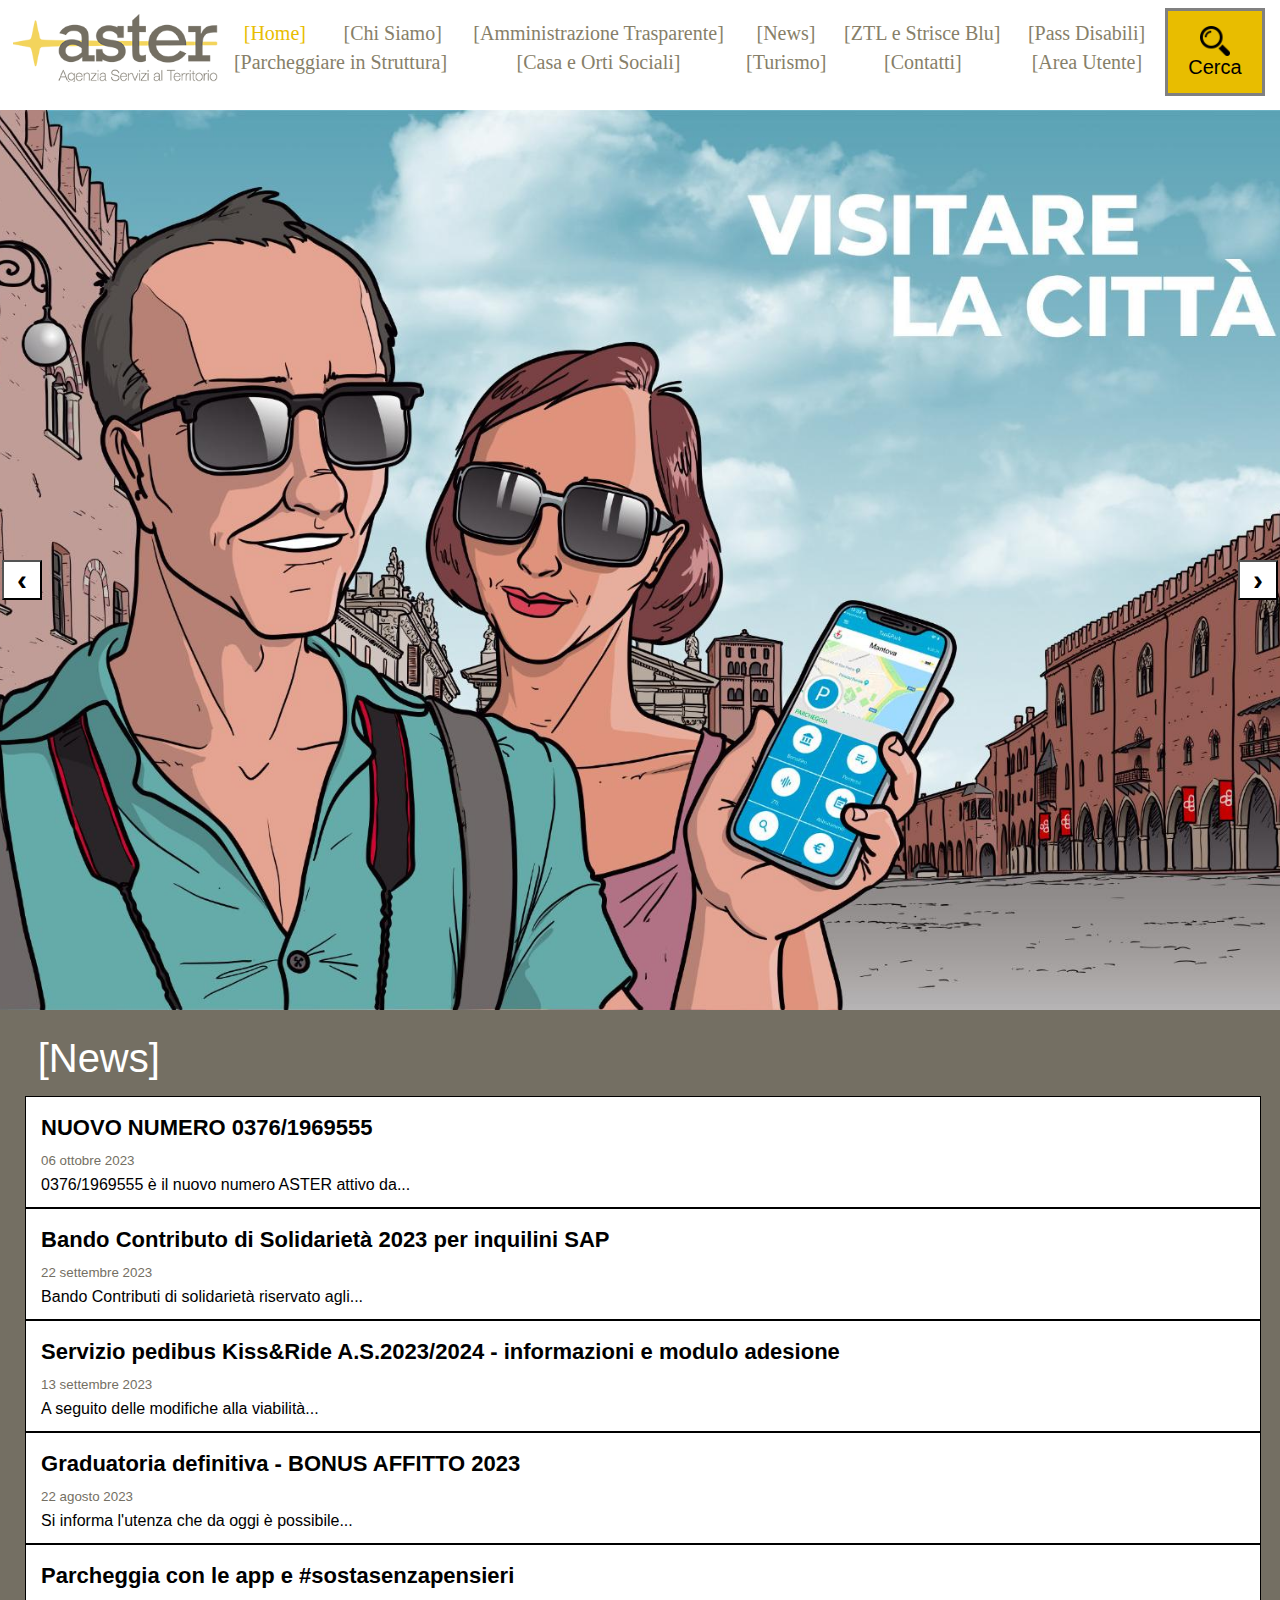
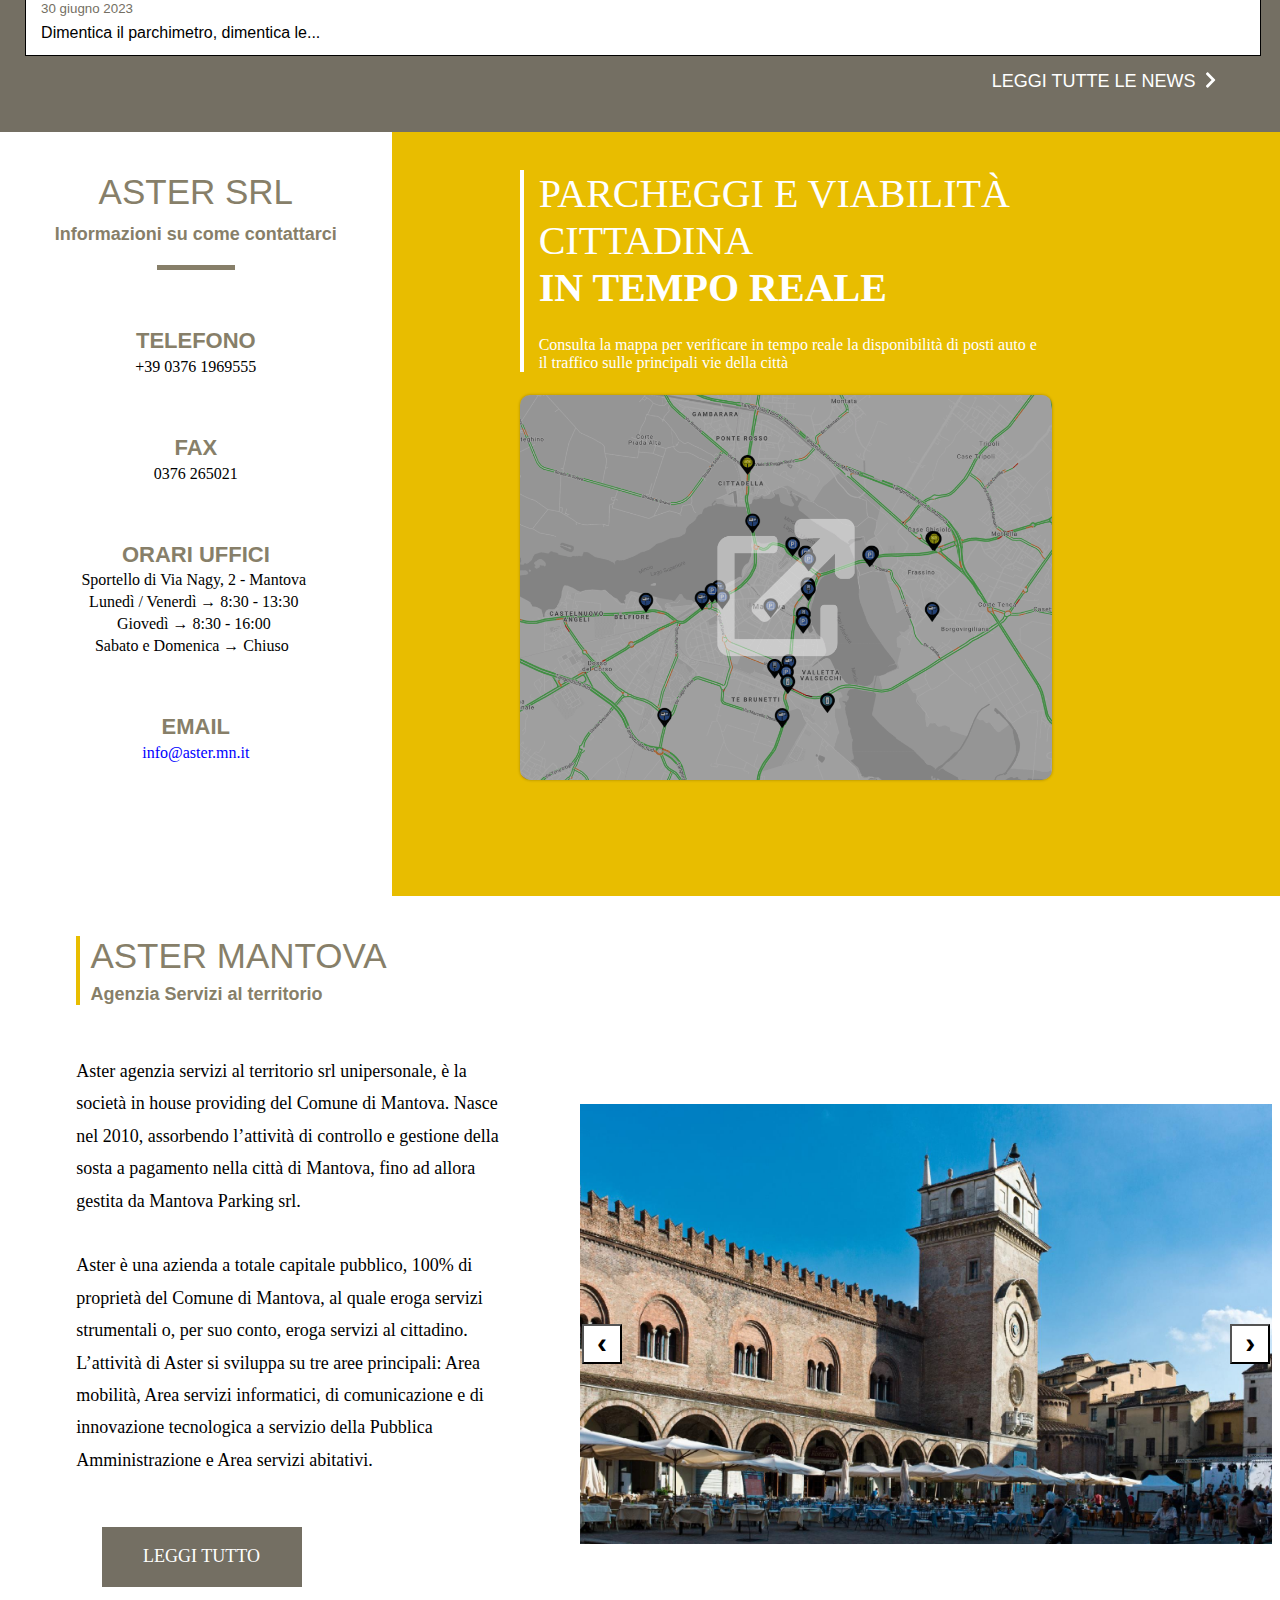
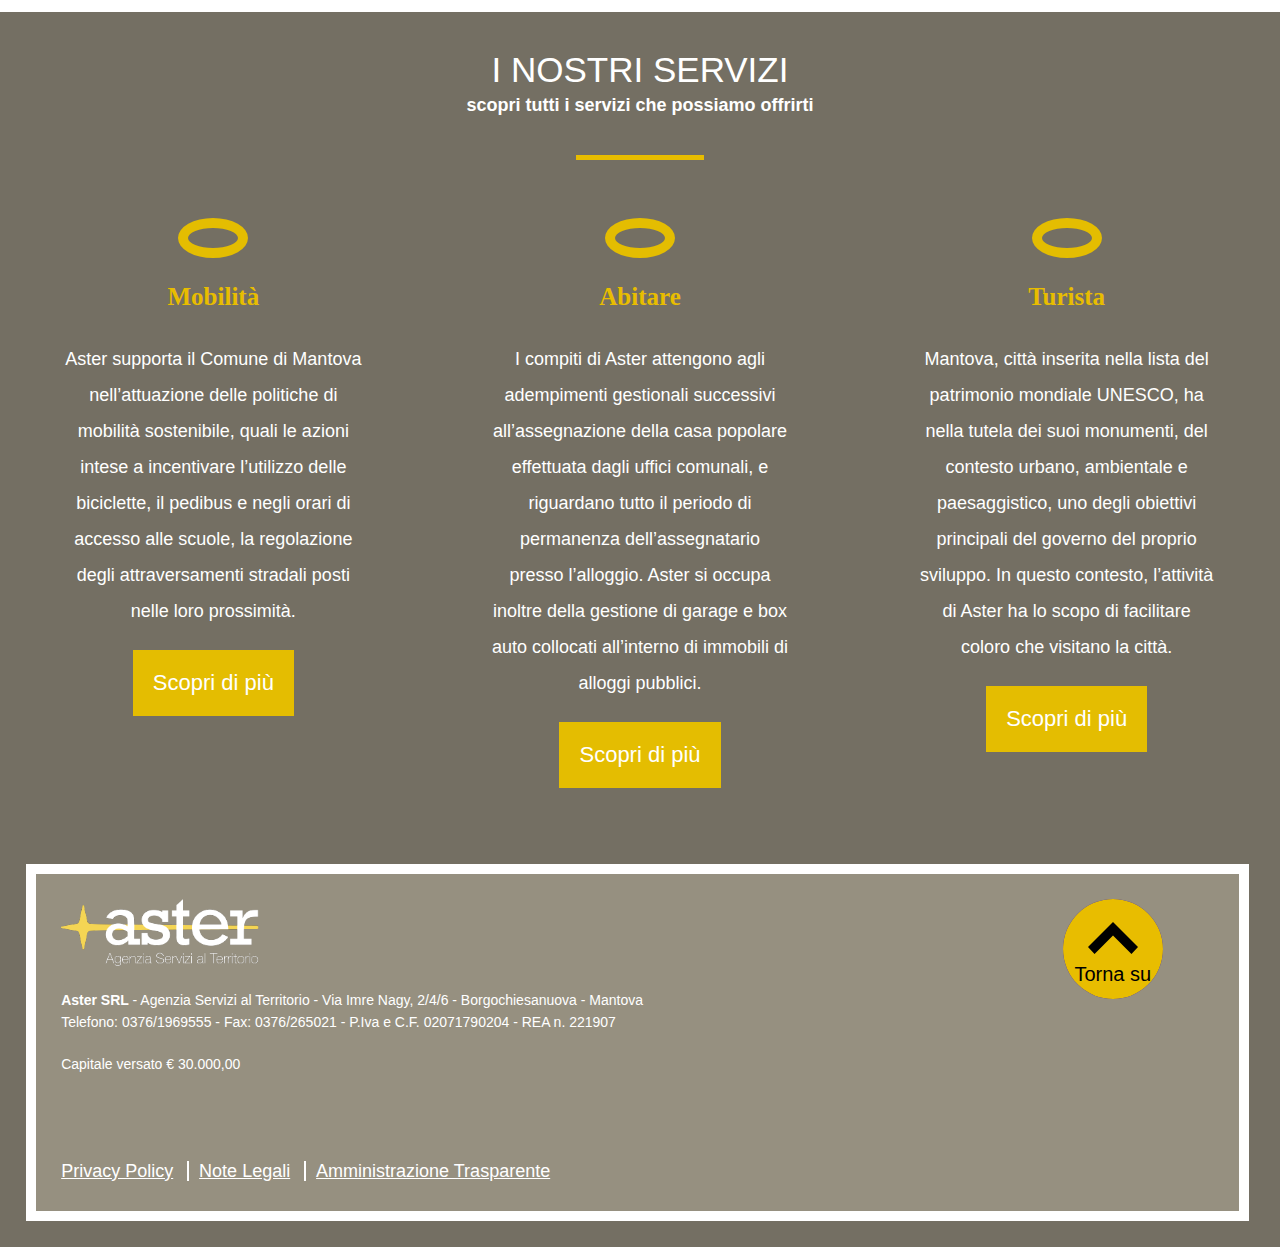
<file: index.html>
<html>
<head>
<link rel="stylesheet" href="style.css">
<meta name="viewport" content="width=device-width, initial-scale=1">
<style>
	

</style>
</head>

<body>


<!-- Titolo -->
<title> [Home] - Aster </title>
<div>
<div class="sticky">
<div class="sezioni" style="width: 98%; display:inline-flex; height:110px;">
	<div class="divForImage" style="position: relative; vertical-align: middle; align-items: center;">
		<a onclick="ricaricaHomePage()"><img class="imge" src="IconAster.png" style="margin-top: 5%; cursor: pointer"></img></a>	
	</div>	
	<div class="divForTable" style="align-items:center; text-align:center;">
		<table class="intestazione">
			<tr>
				<td width=11%> <a class="link" onclick="ricaricaHomePage()" style="color: #e8bd00">[Home]</a> </td>
				<td width=14%> <a class="link" href="https://www.aster.mn.it/chi-siamo">[Chi Siamo] </a></td>
				<td width=30%> <div class="tendina"><a class="link" href="https://www.aster.mn.it/amministrazione-trasparente/descrizione-societa-trasparente">[Amministrazione Trasparente]</a> 
				<div class="tendina-content">
						<a class="link2" href="https://www.aster.mn.it/amministrazione-trasparente/descrizione-societa-trasparente/disposizioni-generali"><div>Disposizioni Generali</div></a>
						<a class="link2" href="https://www.aster.mn.it/amministrazione-trasparente/descrizione-societa-trasparente/organizzazione"><div>Organizzazione</div></a>
						<a class="link2" href="https://www.aster.mn.it/amministrazione-trasparente/descrizione-societa-trasparente/consulenti-e-collaboratori"><div>Consulenti e Collaboratori</div></a>
						<a class="link2" href="https://www.aster.mn.it/amministrazione-trasparente/descrizione-societa-trasparente/personale"><div>Personale</div></a>
						<a class="link2" href="https://www.aster.mn.it/amministrazione-trasparente/descrizione-societa-trasparente/ricerca-e-selezione-del-personale"><div>Ricerca e selezione del personale</div></a>
						<a class="link2" href="https://www.aster.mn.it/amministrazione-trasparente/descrizione-societa-trasparente/performance"><div>Performance</div></a>
						<a class="link2" href="https://www.aster.mn.it/amministrazione-trasparente/descrizione-societa-trasparente/enti-controllati"><div>Enti Controllati</div></a>
						<a class="link2" href="https://www.aster.mn.it/amministrazione-trasparente/descrizione-societa-trasparente/attività-e-procedimenti"><div>Attività e procedimenti</div></a>
						<a class="link2" href="https://www.aster.mn.it/amministrazione-trasparente/descrizione-societa-trasparente/bandi-di-gara-e-contratti"><div>Bandi di Gara e Contratti</div></a>
						<a class="link2" href="https://www.aster.mn.it/amministrazione-trasparente/descrizione-societa-trasparente/bilanci"><div>Bilanci</div></a>
						<a class="link2" href="https://www.aster.mn.it/amministrazione-trasparente/descrizione-societa-trasparente/beni-immobili-e-gestione-patrimonio"><div>Beni immobili e gestione patrimonio</div></a>
						<a class="link2" href="https://www.aster.mn.it/amministrazione-trasparente/descrizione-societa-trasparente/controlli-e-rilievi-sull-amministrazione"><div>Controlli e rilievi sull'amministrazione</div></a>
						<a class="link2" href="https://www.aster.mn.it/amministrazione-trasparente/descrizione-societa-trasparente/opere-pubbliche"><div>Opere pubbliche</div></a>
						<a class="link2" href="https://www.aster.mn.it/amministrazione-trasparente/descrizione-societa-trasparente/informazioni-ambientali"><div>Informazioni ambientali</div></a>
						<a class="link2" href="https://www.aster.mn.it/amministrazione-trasparente/descrizione-societa-trasparente/pagamenti"><div>Pagamenti</div></a>
						<a class="link2" href="https://www.aster.mn.it/amministrazione-trasparente/descrizione-societa-trasparente/altri-contenuti-prevenzione-della-corruzione"><div>Altri contenuti - Prevenzione della Corruzione</div></a>
						<a class="link2" href="https://www.aster.mn.it/amministrazione-trasparente/descrizione-societa-trasparente/altri-contenuti"><div>Altri contenuti</div></a>
					 </div>
					 </div>
				</td>
				<td width=10%> <a class="link" href="https://www.aster.mn.it/Apps/WebObjects/Aster.woa/wa/viewListaNews?id=621&lang=ita">[News]</a> </td>
				
				
				<td width=19%> <div class="tendina"> <a class="link" href="https://www.aster.mn.it/Apps/WebObjects/Aster.woa/wa/viewMainSezione?id=9252&lang=ita">[ZTL e Strisce Blu]</a>
					<div class="tendina-content">
						<a href="https://comunicazione90.wixsite.com/pass-aster" class="link2"><div>Area Pass e Rinnovi</div></a>
						<a class="link2" href="https://www.aster.mn.it/Apps/WebObjects/Aster.woa/wa/viewMainSezione?id=9351&lang=ita"><div>Permessi per mezzi trasporto merci</div></a>
						<a class="link2" href="https://www.aster.mn.it/Apps/WebObjects/Aster.woa/wa/viewMainSezione?id=9357&lang=ita"><div>Regolamenti e normative</div></a>
					 </div>
					 </div>
				</td>
				
				
				
				<td width=16%> <div class="tendina"> <a class="link" href="https://www.aster.mn.it/pass-disabili/pass-disabili">[Pass Disabili]</a> 
				<div class="tendina-content">
						<a class="link2" href="https://www.aster.mn.it/pass-disabili/pass-disabili/permessi-transito-e-sosta-disabili"><div>Permessi transito e sosta disabili</div></a>
						<a class="link2" href="https://www.aster.mn.it/pass-disabili/pass-disabili/modulistica-e-tariffe-modello"><div>Modulistica e tariffe</div></a>
						<a class="link2" href="https://www.aster.mn.it/Apps/WebObjects/Aster.woa/wa/viewMainSezione?id=5057&lang=ita"><div>Domande frequenti</div></a>
					 </div>
					 </div>
				</td>
			</tr>
			</table>	
			<table>
			<tr width=100%>
				<td width=25.12%> <div class="tendina"><a class="link" href="https://www.aster.mn.it/parcheggiare-in-struttura/strutture">[Parcheggiare in Struttura]</a> 
				<div class="tendina-content">
						<a class="link2" href="https://www.aster.mn.it/parcheggiare-in-struttura/strutture/strutture"><div>Strutture</div></a>
					 </div>
					 </div>
				</td>
				<td width=30%><div class="tendina"> <a class="link" href="https://www.aster.mn.it/casa-e-orti-sociali/casa-e-orti-sociali">[Casa e Orti Sociali]</a> 
				<div class="tendina-content">
						<a class="link2" href="https://www.aster.mn.it/abitare/servizi-abitativi/case-popolari"><div>Case popolari</div></a>
						<a class="link2" href="https://www.aster.mn.it/servizi-abitativi-e-orti-sociali/servizi-abitativi-e-orti-sociali/servizi-abitativi-transitori"><div>Servizi Abitativi Transitori</div></a>
						<a class="link2" href="https://www.aster.mn.it/casa-e-orti-sociali/casa-e-orti-sociali/bandi-e-contributi"><div>Bandi e contributi</div></a>
						<a class="link2" href="https://www.aster.mn.it/abitare/servizi-abitativi/affitto-a-canone-concordato"><div>Affitto a canone concordato</div></a>
						<a class="link2" href="https://www.aster.mn.it/abitare/servizi-abitativi/idoneita-alloggiativa"><div>Idoneità alloggiativa</div></a>
						<a class="link2" href="https://www.aster.mn.it/abitare/servizi-abitativi/alloggi-temporanei"><div>Alloggi temporanei</div></a>
						<a class="link2" href="https://www.aster.mn.it/abitare/servizi-abitativi/progetti-sociali"><div>Progetti sociali</div></a>
						<a class="link2" href="https://www.aster.mn.it/servizi-abitativi-e-orti-sociali/servizi-abitativi-e-orti-sociali/orti-sociali"><div>Orti sociali</div></a>
						
					 </div>
					 </div>
				</td>
				<td width=10%><div class="tendina"> <a class="link" href="https://www.aster.mn.it/turista/servizi-turismo">[Turismo]</a> 
				<div class="tendina-content">
						<a class="link2" href="https://www.aster.mn.it/turismo/servizi-turismo/area-camper-camper-area"><div>Area Camper / Camper Area</div></a>
						<a class="link2" href="https://www.aster.mn.it/turismo/servizi-turismo/bus-turistici-tourist-buses"><div>Bus Turistici / Tourist Buses</div></a>
						<a class="link2" href="https://www.aster.mn.it/turismo/servizi-turismo/bagni-pubblici"><div>Bagni pubblici</div></a>
						<a class="link2" href="https://www.aster.mn.it/mobilita/servizi-alla-mobilita/mobilita-sostenibile"><div>Mobilità sostenibile</div></a>
					 </div>
					 </div>
				</td>
				<td width=19%><a class="link" href="https://www.aster.mn.it/contatti">[Contatti]</a></td>
				<td width=16%><div class="tendina"><a class="link" href="https://www.aster.mn.it/Apps/WebObjects/Aster.woa/wa/viewMainSezione?id=9961&lang=ita&lang=ita">[Area Utente]</a> 
				<div class="tendina-content">
						<a class="link2" href="https://www.aster.mn.it/Apps/WebObjects/Aster.woa/wa/viewMainSezione?id=9961&lang=ita"><div>Pagamenti e rinnovi online & smart</div></a>
						<a class="link2" href="https://www.aster.mn.it/Apps/WebObjects/Aster.woa/wa/viewMainSezione?id=10057&lang=ita"><div>Regolamenti e normative</div></a>
					 </div>
					 </div>
				</td>
			</tr>
		</table>
	</div>
	<div style="text-align:center; float:center; align-items: center;width: 10%">
		<button class="cerca"><img src="lente.png" style="height: 30px; width: auto;"><br>Cerca</button>
	</div>
</div>
</div>




<!-- Carosello Immagini -->
<div class="contenitore" style="background-color:#746f63">
	<div class="divCarosello" style="position: relative;">
		<a href="https://www.aster.mn.it/turista/servizi-turismo"><img class="mySlides" src="VisitareCitta.jpg" alt="Visitare la Città"></a>
		<a href="https://comunicazione90.wixsite.com/pass-aster"><img class="mySlides" src="ParcheggieZTL.jpg" alt="ParcheggieZTL"></a>
		<a href="https://www.aster.mn.it/casa-e-orti-sociali/casa-e-orti-sociali"><img class="mySlides" src="ServiziAbitativi.jpg" alt="ServiziAbitativi"></a>
		<!--- SCRIPT -->
			<button class="buttonCaroselloL" onclick="prevSlide()" style="cursor:pointer"> <b> &#8249 </b> </button>
			<button class="buttonCaroselloR" onclick="showSlides()" style="cursor:pointer"> <b> &#8250 </b> </button>
	</div>
	
	<div class="divCaroselloNews" style="padding-top: 2%; padding-bottom: 2%; padding-right: 2%;">
		<div style="background-color: #746f63; color:white; font-size: 40px; border:0; font-family: 'Poppins', sans-serif; width: 98%; padding-bottom:15px; margin-left: 3%;text-align: left; margin-right: 6%"> [News] </div>
		<a style="text-decoration: none; color: black" href="https://www.aster.mn.it/Apps/WebObjects/Aster.woa/wa/viewContent?id=8906&lang=ita">
		<div class="divNews">
			<div style="padding-bottom: 10px; padding-top: 5px;font-weight:bold; line-height: 21px; font-size:22px"> NUOVO NUMERO 0376/1969555 </div>
			<div style="padding-bottom: 10px; padding-top: 5px;"><small style="color: #746f63">06 ottobre 2023</small></div>
			<div style="font-size:16px; line-height: 14px;" > 0376/1969555 è il nuovo numero ASTER attivo da...</div>
		</div>
		</a>
		<a style="text-decoration: none; color: black" href="https://www.aster.mn.it/Apps/WebObjects/Aster.woa/wa/viewContent?id=8046&lang=ita">
		<div class="divNews">
			<div style=" padding-bottom: 10px; padding-top: 5px;font-weight:bold; line-height: 21px; font-size:22px"> Bando Contributo di Solidarietà 2023 per inquilini SAP </div>
			<div style="padding-bottom: 10px; padding-top: 5px;"><small style="color: #746f63">22 settembre 2023</small></div>
			<div style="font-size:16px; line-height: 14px;" > Bando Contributi di solidarietà riservato agli...</div>
		</div>
		</a>
		<a style="text-decoration: none; color: black" href="https://www.aster.mn.it/Apps/WebObjects/Aster.woa/wa/viewContent?id=7934&lang=ita">
		<div class="divNews">
			<div style=" padding-bottom: 10px; padding-top: 5px;font-weight:bold; line-height: 21px; font-size:22px"> Servizio pedibus Kiss&Ride A.S.2023/2024 - informazioni e modulo adesione </div>
			<div style="padding-bottom: 10px; padding-top: 5px;"><small style="color: #746f63">13 settembre 2023</small></div>
			<div style="font-size:16px; line-height: 14px;" > A seguito delle modifiche alla viabilità...</div>
		</div>
		</a>
		<a style="text-decoration: none; color: black" href="https://www.aster.mn.it/Apps/WebObjects/Aster.woa/wa/viewContent?id=7719&lang=ita">
		<div class="divNews">
			<div style=" padding-bottom: 10px; padding-top: 5px;font-weight:bold; line-height: 21px; font-size:22px"> Graduatoria definitiva - BONUS AFFITTO 2023 </div>
			<div style="padding-bottom: 10px; padding-top: 5px;"><small style="color: #746f63">22 agosto 2023</small></div>
			<div style="font-size:16px; line-height: 14px;" > Si informa l'utenza che da oggi è possibile...</div>
		</div>
		</a>
		<a style="text-decoration: none; color: black" href="https://www.aster.mn.it/Apps/WebObjects/Aster.woa/wa/viewContent?id=7550&lang=ita">
		<div class="divNews">
			<div style=" padding-bottom: 10px; padding-top: 5px;font-weight:bold; line-height: 21px; font-size:22px"> Parcheggia con le app e #sostasenzapensieri </div>
			<div style="padding-bottom: 10px; padding-top: 5px;"><small style="color: #746f63">30 giugno 2023</small></div>
			<div style="font-size:16px; line-height: 14px;" > Dimentica il parchimetro, dimentica le...</div>
		</div>
		</a>
		<div class="divNews2" style="text-align:right; background-color: #746f63; color:white; font-size: 18px; border:0;"><a class="linkNews" href="https://www.aster.mn.it/Apps/WebObjects/Aster.woa/wa/viewListaNews?id=621&lang=ita"> LEGGI TUTTE LE NEWS&nbsp; <svg class="svg-inline--fa fa-chevron-right fa-w-10" aria-hidden="true" focusable="false" data-prefix="fas" data-icon="chevron-right" role="img" xmlns="http://www.w3.org/2000/svg" viewBox="0 0 320 512" data-fa-i2svg=""><path fill="currentColor" d="M285.476 272.971L91.132 467.314c-9.373 9.373-24.569 9.373-33.941 0l-22.667-22.667c-9.357-9.357-9.375-24.522-.04-33.901L188.505 256 34.484 101.255c-9.335-9.379-9.317-24.544.04-33.901l22.667-22.667c9.373-9.373 24.569-9.373 33.941 0L285.475 239.03c9.373 9.372 9.373 24.568.001 33.941z"></path></svg></a> &nbsp;&nbsp;</td></div>
	</div> 
</div>


<!-- Aster - Contatti -->
<div class="contenitoreContatti">
	<div class="contatti" style="text-align: center; height: auto; background-color: white;">
		<div class="info" style="font-weight: normal; font-family: 'Trebuchet MS', sans-serif; margin-top: 40px; font-size: 35px;">ASTER&nbsp<span style="font-family: 'Arial Black',arial;">SRL</span></div>
		<div class="info" style="margin-top: 3%; font-size: 18px;"> <b>Informazioni su come contattarci</b> </div>
		<div style="box-sizing: content-box; text-align:center; width: 20%; margin-left: 40%; margin-top: 5%;"> <hr style="border:none; background-color:#877f69; height:5px;"> </div>
		
		<div class="info" style="margin-top: 15%; font-size: 22px;"> TELEFONO </div>
		<div class="info2" style="margin-top: 1%; font-size: 16px;"> +39 0376 1969555 </div>
		
		<div class="info" style="margin-top: 15%; font-size: 22px;"> FAX </div>
		<div class="info2" style="margin-top: 1%; font-size: 16px;"> 0376 265021 </div>
		
		<div class="info" style="margin-top: 15%; font-size: 22px;"> ORARI UFFICI </div>
		<div class="info2" style="margin-top: 1%; font-size: 16px;"> Sportello di Via Nagy, 2 - Mantova&nbsp </div>
		<div class="info2" style="margin-top: 1%; font-size: 16px;"> Lunedì / Venerdì → 8:30 - 13:30&nbsp </div>
		<div class="info2" style=" margin-top: 1%; font-size: 16px;"> Giovedì → 8:30 - 16:00&nbsp </div>
		<div class="info2" style="margin-top: 1%; font-size: 16px;"> Sabato e Domenica → Chiuso &nbsp </div>
		
		<div class="info" style="margin-top: 15%; font-size: 22px;"> EMAIL </div>
		<div class="info2" style="margin-top: 1%; font-size: 16px;"> <a class="infoMail" href="mailto:info@aster.mn.it">info@aster.mn.it </a></div>
	</div>
	<div class="contatti2" style="height: 700px; background-color: #e8bd00; padding-bottom: 5%; padding-left: 10%;">
		<div style="border-left: 4px solid white; padding-left: 15px;margin-top: 5%; font-size: 40px; font-family: Tahoma; color:white; width: 75.67%;">
			<div> PARCHEGGI E VIABILITÀ CITTADINA&nbsp </div>
			<div> <b>IN TEMPO REALE<b> </div>
			<div style="font-size: 16px; padding-top: 25px; font-weight: normal;max-width: 500px"> <a class="linkMappa" href="https://www.myinfo.city/Infomobility/mapcontainer?NoLayout=true&latitudine=45.1603653&longitudine=10.797697&zoom=14" target="_blank"> Consulta la mappa per verificare in tempo reale la&nbspdisponibilità di posti auto e il traffico sulle principali vie&nbspdella città </a> </div>			
		</div>
		<div class="imgMappa" style="float: left; margin-top: 3%; display:block;">
			<a href="https://mic.aesys.com/" target="_blank"><img style="border-radius:10px; box-shadow:0 0 3px rgba(0,0,0,.3)" src="Mappa.png"></a>
		</div>
	</div>
</div>







<!-- Aster - Chi Siamo -->
<div class="contenitoreChiSiamo">
	<div class="chiSiamo">
	
		<div style="border-left: 4px solid #e8bd00; width:50%; padding-left:2%">
			<div class="info" style="font-weight: normal; font-family: 'Trebuchet MS', sans-serif; margin-top: 40px; font-size: 35px;">ASTER&nbsp<span style="font-family: 'Arial Black',arial;">MANTOVA</span></div>
			<div class="info" style="margin-top: 3%; font-size: 18px;"> Agenzia Servizi al territorio </div>
		</div>
		
		<div style=" margin-top: 10%; font-family: Tahoma; font-size: 18px; font-weight: normal; line-height: 1.8; width:85%;">
			Aster agenzia servizi al territorio srl unipersonale, è la società in house providing del Comune di Mantova. Nasce nel 2010, assorbendo l’attività di controllo e gestione della sosta a pagamento nella città di Mantova, fino ad allora gestita da Mantova Parking srl.<br><br>
			Aster è una azienda a totale capitale pubblico, 100% di proprietà del Comune di Mantova, al quale eroga servizi strumentali o, per suo conto, eroga servizi al cittadino. 
			L’attività di Aster si sviluppa su tre aree principali: Area mobilità, Area servizi informatici, di comunicazione e di innovazione tecnologica a servizio della Pubblica Amministrazione e Area servizi abitativi.
		</div>
		
		<a href="https://www.aster.mn.it/chi-siamo"><button class="buttonLeggiTutto" style="margin-left: 5%; margin-top: 10%; font-family: Tahoma; font-size: 18px; font-weight: normal; width: 200px; height: 60px; border: none;"> LEGGI TUTTO </button></a>
	</div>
	<div class="chiSiamo2">
	
		<div class="divCarosello2" style="position: relative;width:100%">
			<img class="mySlides2" src="Mantova1.png" style="width:100%; height:auto;" alt="Visitare la Città">
			<img class="mySlides2" src="Mantova2.png" style="width:100%; height:auto;" alt="Visitare la Città">
			<img class="mySlides2" src="Mantova3.png" style="width:100%; height:auto;" alt="Visitare la Città">
			<img class="mySlides2" src="Mantova4.png" style="width:100%; height:auto;" alt="Visitare la Città">
			
			<!---- SCRIPT    -->
			
			<button class="buttonCaroselloL" onclick="prevSlide2()" style="cursor:pointer"> <b> &#8249 </b> </button>
			<button class="buttonCaroselloR" onclick="showSlides2()" style="cursor:pointer"> <b> &#8250 </b> </button>
		</div>
	</div>
</div>





<!-- Aster - I Nostri Servizi  -->
<div style="background-color: #746f63; padding-bottom: 2%; text-align: center;">

	<div class="info" style="font-weight: normal; font-family: 'Trebuchet MS', sans-serif; font-size: 35px;color: white;padding-top: 3%">I NOSTRI&nbsp<span style="font-family: 'Arial Black',arial;">SERVIZI</span></div>
	<div class="info" style="margin-top: 5px; font-size: 18px;color: white;"> scopri tutti i servizi che possiamo offrirti </div>
	<div style="box-sizing: content-box; text-align:center; width: 10%; margin-left: 45%; margin-top: 3%;"> <hr style="border:none; background-color:#e8bd00; height:5px;"> </div>
	
	<div style="display:inline-flex">
		<div class="servizi">
			<div class="article-img" style="margin-top: 50px;"></div>
			<div style="text-align: center;background-color: #746f63; color:#e8bd00; font-size: 25px; padding-top: 25px;"> Mobilità </div>
			<div style="width: 70%; color: white; font-size: 18px; font-family: arial; line-height: 2; margin-left: 15%; margin-top: 7%; font-weight: normal">Aster supporta il Comune di Mantova nell’attuazione delle politiche di mobilità sostenibile, quali le azioni intese a incentivare l’utilizzo delle biciclette, il pedibus e negli orari di accesso alle scuole, la regolazione degli attraversamenti stradali posti nelle loro prossimità. </div>
			<a href="https://www.aster.mn.it/mobilita/servizi-alla-mobilita/mobilita-sostenibile"><button class="bottoneServizi">Scopri di più</button></a>
		</div>
		
		<div class="servizi2">
			<div class="article-img" style="margin-top: 50px;"></div>
			<div style="text-align: center;background-color: #746f63; color:#e8bd00; font-size: 25px; padding-top: 25px;"> Abitare </div>
			<div style="width: 70%; color: white; font-size: 18px; font-family: arial; line-height: 2; margin-left: 15%; margin-top: 7%; font-weight: normal">I compiti di Aster attengono agli adempimenti gestionali successivi all’assegnazione della casa popolare effettuata dagli uffici comunali, e riguardano tutto il periodo di permanenza dell’assegnatario presso l’alloggio. Aster si occupa inoltre della gestione di garage e box auto collocati all’interno di immobili di alloggi pubblici. </div>
			<a href="https://www.aster.mn.it/casa-e-orti-sociali/casa-e-orti-sociali"><button class="bottoneServizi">Scopri di più</button></a>

		</div>
		
		<div class="servizi3">
			<div class="article-img" style="margin-top: 50px;"></div>
			<div style="text-align: center;background-color: #746f63; color:#e8bd00; font-size: 25px; padding-top: 25px;"> Turista </div>
			<div style="width: 70%; color: white; font-size: 18px; font-family: arial; line-height: 2; margin-left: 15%; margin-top: 7%; font-weight: normal">Mantova, città inserita nella lista del patrimonio mondiale UNESCO, ha nella tutela dei suoi monumenti, del contesto urbano, ambientale e paesaggistico, uno degli obiettivi principali del governo del proprio sviluppo.  In questo contesto, l’attività di Aster ha lo scopo di facilitare coloro che visitano la città.</div>
			<a href="https://www.aster.mn.it/turista/servizi-turismo"><button class="bottoneServizi">Scopri di più</button></a>
		</div>
	</div>	
</div>



<div style="background-color: #746f63;text-align: center; padding-bottom:2%; display:inline-flex; padding-top: 50px;">

	<div style="background-color: #969080; border: 10px solid white; padding: 2%; width: 90%; margin-left: 2%; font-weight: normal; display:inline-flex;">
		<div style="color:white; text-align:left; font-size: 14px; font-family: arial; line-height: 1.6; width: 80%">
			<a onclick="ricaricaHomePage()" ><img src="aster2.png" style="width: 200px; height:auto"></img></a><br><br>
			<b>Aster SRL </b>- Agenzia Servizi al Territorio - Via Imre Nagy, 2/4/6 - Borgochiesanuova - Mantova <br>
			Telefono: 0376/1969555 - Fax: 0376/265021 - P.Iva e C.F. 02071790204 - REA n. 221907
			<p style="margin-top: 20px">Capitale versato € 30.000,00</p>
			<br>
			<br>
			<br>
			
			<a class="linkPrivacy" href="https://www.aster.mn.it/privacy-policy" style="font-size: 18px">Privacy Policy</a>
			<a class="linkPrivacy" href="https://www.aster.mn.it/note-legali" style="font-size: 18px; margin-left: 10px; border-left: 2px solid white; padding-left: 10px;">Note Legali</a>
			<a class="linkPrivacy" href="https://www.aster.mn.it/amministrazione-trasparente/descrizione-societa-trasparente" style="font-size: 18px; margin-left: 10px; border-left: 2px solid white; padding-left: 10px;">Amministrazione Trasparente</a>
		</div>
		<a style="margin-left: 80px; background-color:blue; width: 100px; height: 100px; border-radius: 50px;" href="#"><button class="tornasu"><div style="margin-left: 22%;" class="chevron"></div>Torna su</button></a>
</div>

</div>

</div>

 <!--  Fine  -------------->
		<script>
			
			var timeOut = 0;
			var slideIndex = 0;
			var autoOn = true;

			autoSlides();

			function autoSlides() {
				timeOut = timeOut - 20;

				if (autoOn == true && timeOut < 0) {
					showSlides();
				}
				setTimeout(autoSlides, 20);
			}

			function prevSlide() {
				timeOut = 2000;
				var slides = document.getElementsByClassName("mySlides");
				for (i = 0; i < slides.length; i++) {
					slides[i].style.display = "none";
				}
				slideIndex--;

				if (slideIndex > slides.length) {
					slideIndex = 1
				}
				if (slideIndex == 0) {
					slideIndex = 3
				}
				slides[slideIndex - 1].style.display = "block";
			}

			function showSlides() {
				timeOut = 2000;

				var slides = document.getElementsByClassName("mySlides");

				for (i = 0; i < slides.length; i++) {
					slides[i].style.display = "none";
				}
				slideIndex++;

				if (slideIndex > slides.length) {
					slideIndex = 1
				}
				slides[slideIndex - 1].style.display = "block";
			}
			
			
			<!-- Secondo carosello-->
			
			var timeOut2 = 0;
			var slideIndex2 = 0;
			var autoOn2 = true;

			autoSlides2();

			function autoSlides2() {
				timeOut2 = timeOut2 - 20;

				if (autoOn2 == true && timeOut2 < 0) {
					showSlides2();
				}
				setTimeout(autoSlides2, 20);
			}

			function prevSlide2() {
				timeOut2 = 2000;
				var slides2 = document.getElementsByClassName("mySlides2");
				for (i = 0; i < slides2.length; i++) {
					slides2[i].style.display = "none";
				}
				slideIndex2--;

				if (slideIndex2 > slides2.length) {
					slideIndex2 = 1
				}
				if (slideIndex2 == 0) {
					slideIndex2 = 3
				}
				slides2[slideIndex2 - 1].style.display = "block";
			}

			function showSlides2() {
				timeOut2 = 2000;

				var slides2 = document.getElementsByClassName("mySlides2");

				for (i = 0; i < slides2.length; i++) {
					slides2[i].style.display = "none";
				}
				slideIndex2++;

				if (slideIndex2 > slides2.length) {
					slideIndex2 = 1
				}
				slides2[slideIndex2 - 1].style.display = "block";
			}
			
			function ricaricaHomePage(){
				window.location.reload();
			}
			
		</script>

</body>
</html>
</file>
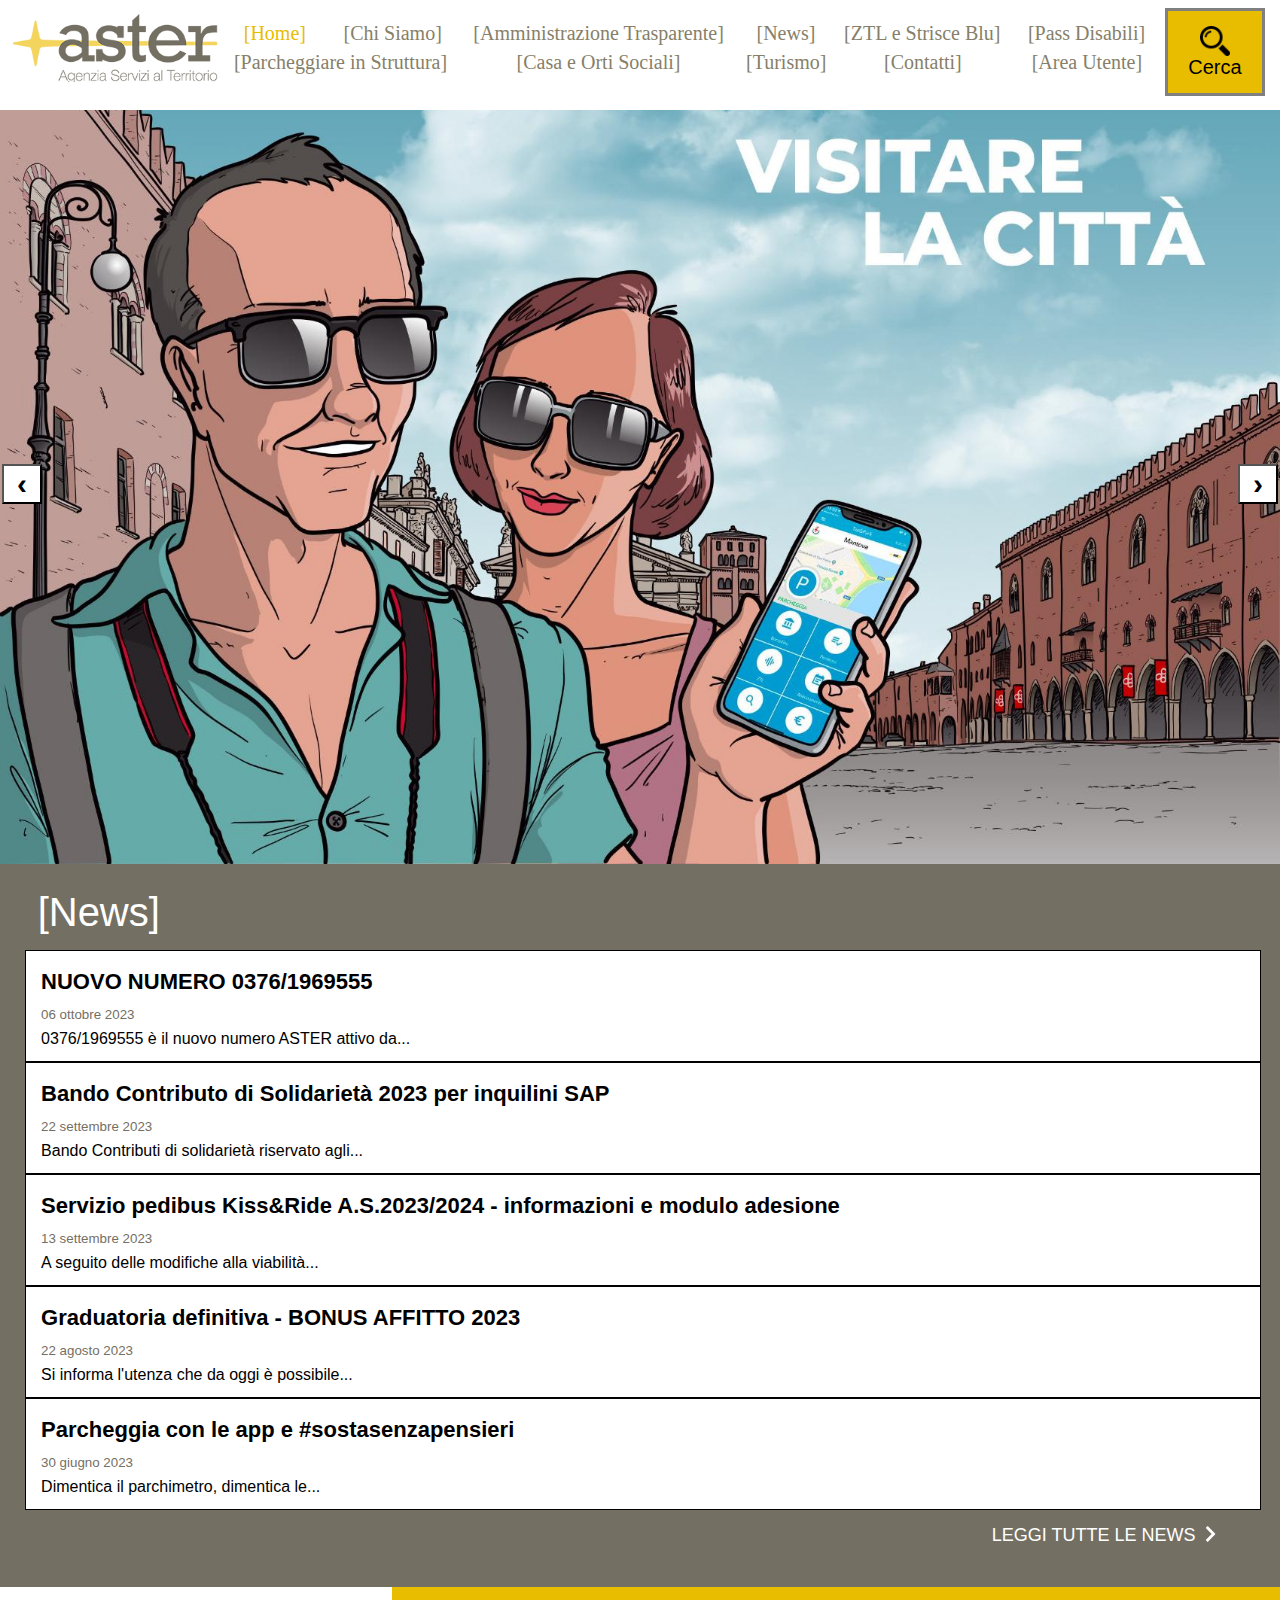
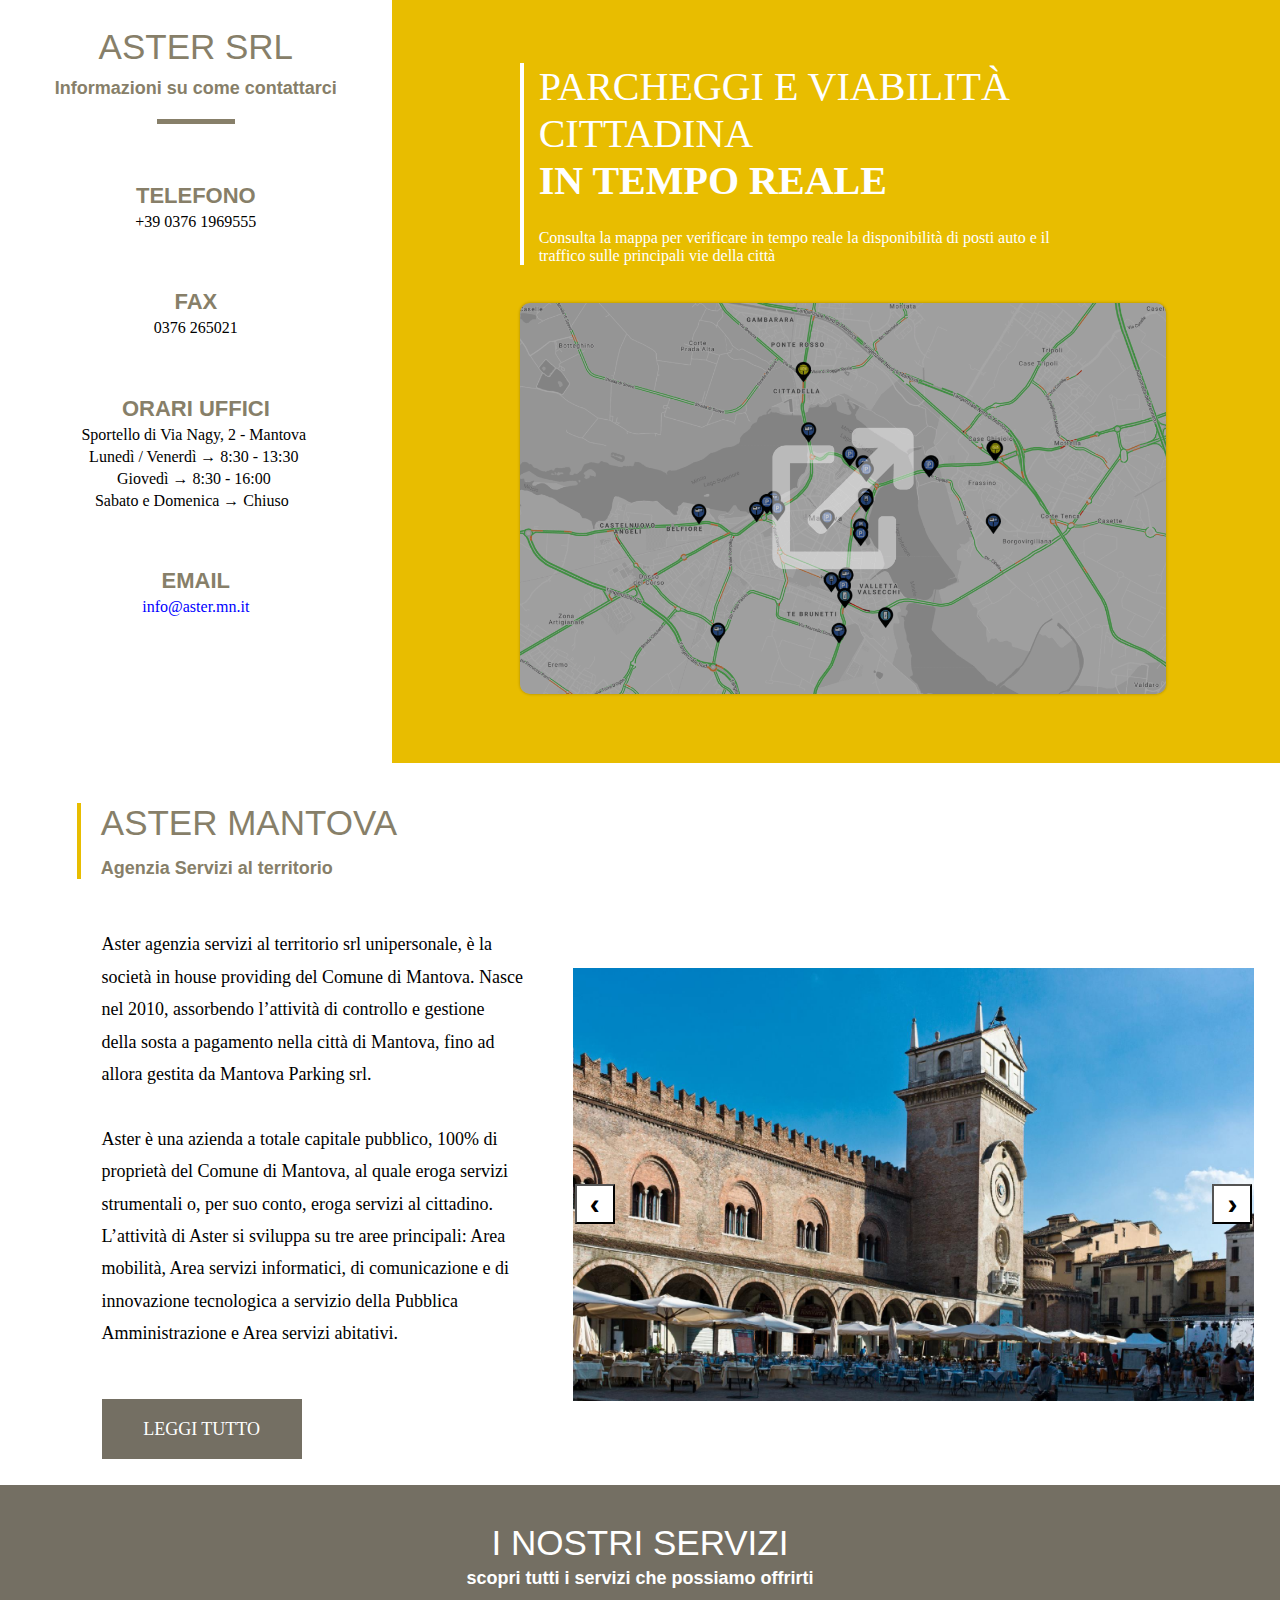
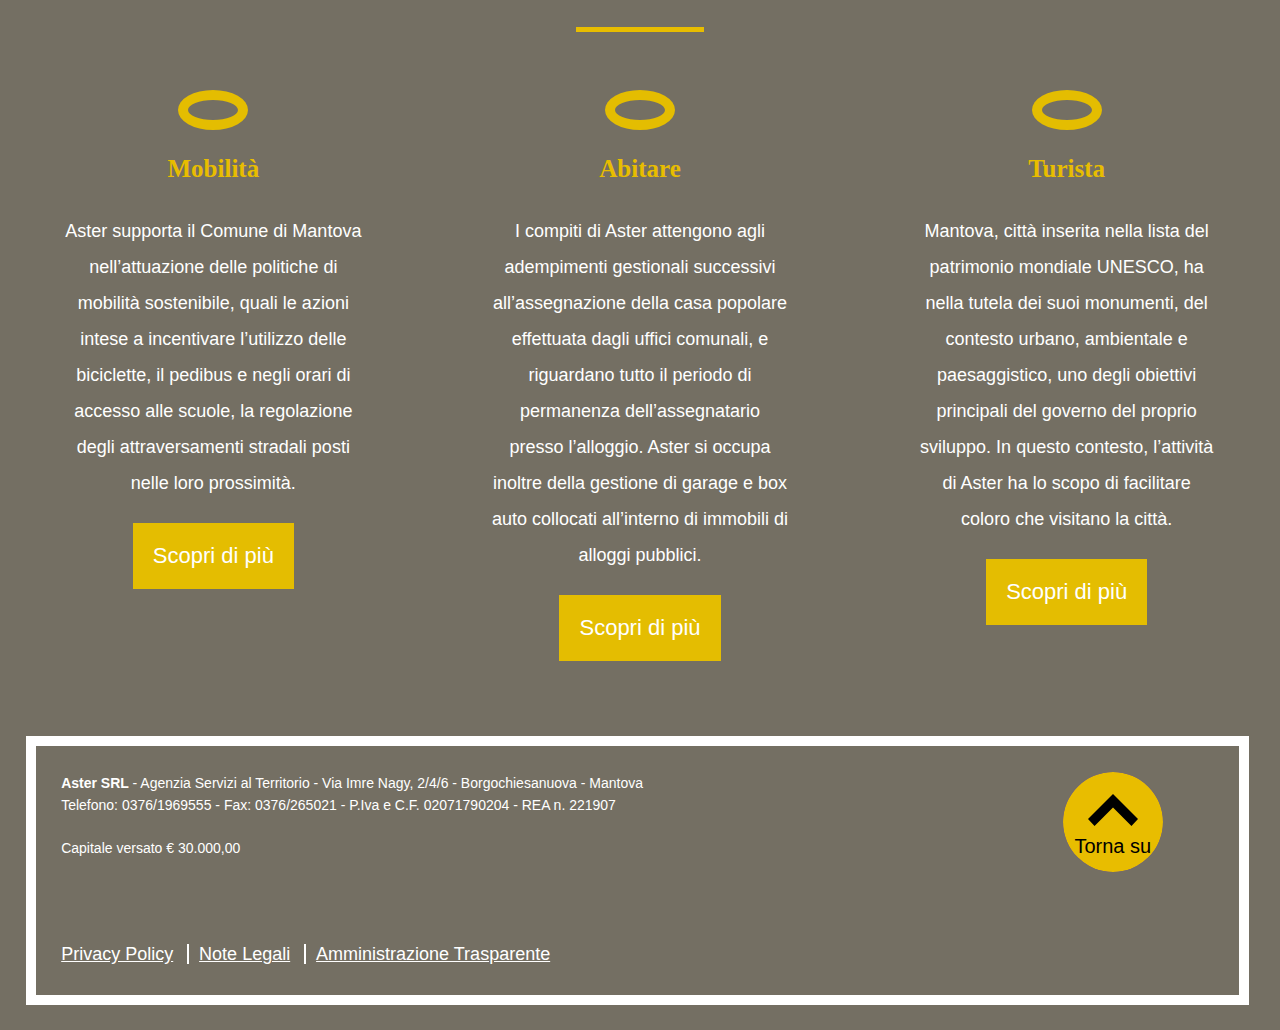
<file: provaaster2.html>
<html>
<head>

<style>


svg:not(:root).svg-inline--fa{overflow:visible}.svg-inline--fa{display:inline-block;font-size:inherit;height:1em;overflow:visible;vertical-align:-.125em}.svg-inline--fa.fa-lg{vertical-align:-.225em}.svg-inline--fa.fa-w-1{width:.0625em}.svg-inline--fa.fa-w-2{width:.125em}.svg-inline--fa.fa-w-3{width:.1875em}.svg-inline--fa.fa-w-4{width:.25em}.svg-inline--fa.fa-w-5{width:.3125em}.svg-inline--fa.fa-w-6{width:.375em}.svg-inline--fa.fa-w-7{width:.4375em}.svg-inline--fa.fa-w-8{width:.5em}.svg-inline--fa.fa-w-9{width:.5625em}.svg-inline--fa.fa-w-10{width:.625em}.svg-inline--fa.fa-w-11{width:.6875em}.svg-inline--fa.fa-w-12{width:.75em}.svg-inline--fa.fa-w-13{width:.8125em}.svg-inline--fa.fa-w-14{width:.875em}.svg-inline--fa.fa-w-15{width:.9375em}.svg-inline--fa.fa-w-16{width:1em}.svg-inline--fa.fa-w-17{width:1.0625em}.svg-inline--fa.fa-w-18{width:1.125em}.svg-inline--fa.fa-w-19{width:1.1875em}.svg-inline--fa.fa-w-20{width:1.25em}.svg-inline--fa.fa-pull-left{margin-right:.3em;width:auto}.svg-inline--fa.fa-pull-right{margin-left:.3em;width:auto}.svg-inline--fa.fa-border{height:1.5em}.svg-inline--fa.fa-li{width:2em}.svg-inline--fa.fa-fw{width:1.25em}.fa-layers svg.svg-inline--fa{bottom:0;left:0;margin:auto;position:absolute;right:0;top:0}.fa-layers{display:inline-block;height:1em;position:relative;text-align:center;vertical-align:-.125em;width:1em}.fa-layers svg.svg-inline--fa{-webkit-transform-origin:center center;transform-origin:center center}.fa-layers-counter,.fa-layers-text{display:inline-block;position:absolute;text-align:center}.fa-layers-text{left:50%;top:50%;-webkit-transform:translate(-50%,-50%);transform:translate(-50%,-50%);-webkit-transform-origin:center center;transform-origin:center center}.fa-layers-counter{background-color:#ff253a;border-radius:1em;-webkit-box-sizing:border-box;box-sizing:border-box;color:#fff;height:1.5em;line-height:1;max-width:5em;min-width:1.5em;overflow:hidden;padding:.25em;right:0;text-overflow:ellipsis;top:0;-webkit-transform:scale(.25);transform:scale(.25);-webkit-transform-origin:top right;transform-origin:top right}.fa-layers-bottom-right{bottom:0;right:0;top:auto;-webkit-transform:scale(.25);transform:scale(.25);-webkit-transform-origin:bottom right;transform-origin:bottom right}.fa-layers-bottom-left{bottom:0;left:0;right:auto;top:auto;-webkit-transform:scale(.25);transform:scale(.25);-webkit-transform-origin:bottom left;transform-origin:bottom left}.fa-layers-top-right{right:0;top:0;-webkit-transform:scale(.25);transform:scale(.25);-webkit-transform-origin:top right;transform-origin:top right}.fa-layers-top-left{left:0;right:auto;top:0;-webkit-transform:scale(.25);transform:scale(.25);-webkit-transform-origin:top left;transform-origin:top left}.fa-lg{font-size:1.3333333333em;line-height:.75em;vertical-align:-.0667em}.fa-xs{font-size:.75em}.fa-sm{font-size:.875em}.fa-1x{font-size:1em}.fa-2x{font-size:2em}.fa-3x{font-size:3em}.fa-4x{font-size:4em}.fa-5x{font-size:5em}.fa-6x{font-size:6em}.fa-7x{font-size:7em}.fa-8x{font-size:8em}.fa-9x{font-size:9em}.fa-10x{font-size:10em}.fa-fw{text-align:center;width:1.25em}.fa-ul{list-style-type:none;margin-left:2.5em;padding-left:0}.fa-ul>li{position:relative}.fa-li{left:-2em;position:absolute;text-align:center;width:2em;line-height:inherit}.fa-border{border:solid .08em #eee;border-radius:.1em;padding:.2em .25em .15em}.fa-pull-left{float:left}.fa-pull-right{float:right}.fa.fa-pull-left,.fab.fa-pull-left,.fal.fa-pull-left,.far.fa-pull-left,.fas.fa-pull-left{margin-right:.3em}.fa.fa-pull-right,.fab.fa-pull-right,.fal.fa-pull-right,.far.fa-pull-right,.fas.fa-pull-right{margin-left:.3em}.fa-spin{-webkit-animation:fa-spin 2s infinite linear;animation:fa-spin 2s infinite linear}.fa-pulse{-webkit-animation:fa-spin 1s infinite steps(8);animation:fa-spin 1s infinite steps(8)}@-webkit-keyframes fa-spin{0%{-webkit-transform:rotate(0);transform:rotate(0)}100%{-webkit-transform:rotate(360deg);transform:rotate(360deg)}}@keyframes fa-spin{0%{-webkit-transform:rotate(0);transform:rotate(0)}100%{-webkit-transform:rotate(360deg);transform:rotate(360deg)}}.fa-rotate-90{-webkit-transform:rotate(90deg);transform:rotate(90deg)}.fa-rotate-180{-webkit-transform:rotate(180deg);transform:rotate(180deg)}.fa-rotate-270{-webkit-transform:rotate(270deg);transform:rotate(270deg)}.fa-flip-horizontal{-webkit-transform:scale(-1,1);transform:scale(-1,1)}.fa-flip-vertical{-webkit-transform:scale(1,-1);transform:scale(1,-1)}.fa-flip-both,.fa-flip-horizontal.fa-flip-vertical{-webkit-transform:scale(-1,-1);transform:scale(-1,-1)}:root .fa-flip-both,:root .fa-flip-horizontal,:root .fa-flip-vertical,:root .fa-rotate-180,:root .fa-rotate-270,:root .fa-rotate-90{-webkit-filter:none;filter:none}.fa-stack{display:inline-block;height:2em;position:relative;width:2.5em}.fa-stack-1x,.fa-stack-2x{bottom:0;left:0;margin:auto;position:absolute;right:0;top:0}.svg-inline--fa.fa-stack-1x{height:1em;width:1.25em}.svg-inline--fa.fa-stack-2x{height:2em;width:2.5em}.fa-inverse{color:#fff}.sr-only{border:0;clip:rect(0,0,0,0);height:1px;margin:-1px;overflow:hidden;padding:0;position:absolute;width:1px}.sr-only-focusable:active,.sr-only-focusable:focus{clip:auto;height:auto;margin:0;overflow:visible;position:static;width:auto}.svg-inline--fa .fa-primary{fill:var(--fa-primary-color,currentColor);opacity:1;opacity:var(--fa-primary-opacity,1)}.svg-inline--fa .fa-secondary{fill:var(--fa-secondary-color,currentColor);opacity:.4;opacity:var(--fa-secondary-opacity,.4)}.svg-inline--fa.fa-swap-opacity .fa-primary{opacity:.4;opacity:var(--fa-secondary-opacity,.4)}.svg-inline--fa.fa-swap-opacity .fa-secondary{opacity:1;opacity:var(--fa-primary-opacity,1)}.svg-inline--fa mask .fa-primary,.svg-inline--fa mask .fa-secondary{fill:#000}.fad.fa-inverse{color:#fff}

html{
	scroll-behavior: smooth;
}

body{
	background-color: lightgreen;
	width: 100%;
	height: 100%;
	margin: 0px;
	margin-top: 5%;
}

.sezioni{
	background-color: white <!--#fade91-->;
	margin-left: 1%;
	margin-right: 1%;
}
   
img {
	width:100%;
	height:100%;
	object-fit:cover;
}

.link{
	text-decoration: none;
	color: #877f69;
	font-size: 20px;
}

.link:hover{
	color: #e8bd00;
	text-decoration: underline;
}

.linkNews{
	text-decoration: none;
	color: white;
}

.linkNews:hover{
	color: white;
	text-decoration: underline;
}

img.imge{
	max-height: 75px;
	max-width: 250px;
	min-height: 25px;
	min-width: 100px;
	vertical-align: middle;
	width:98%; 
	float:left;
	object-fit:contain;
}

td{
  text-align: center;
}

table{
 height:25%;
 width: 100%;
}

div{
	vertical-align: middle;
	width: 100%;
}

.cerca{
	border: 3px solid gray;
	margin-top: 8%; 
	align-items: center; 
	text-align:center ; 
	background-color: #e8bd00;
	font-size: 22px;
	width: 95%; 
	height: 80%;
}

.cerca:hover{
	border: 3px solid black;
	background-color:#c29e00;
	color: black; 
}

.contenitore{
	width: 100%;
}

.divCarosello{
	background-color: #746f63;
	margin: 0px;
}

.divCarosello2{
	background-color: #746f63;
	margin: 0px;
}

.divCaroselloNews{
	width: 100%;
	background-color: #746f63;
	text-align: center;
	align-items: center;
	margin: 0px;
}

.contatti{
	width:34%;
}
.contatti2{
	width:66%;
}

.divForTable{
	width:90%;
}
.divForImage{
	width:20%;
}
.servizi{
}
.servizi2{
}
.servizi3{
}

















@media screen and (max-width: 1700px){

    .contenitore{
        display: block;
    }
	.divCarosello{
		background-color: #fff;
		width: 100%;
		height:auto;
	}
	.divCarosello2{
		margin-top: 30%;
	}
	.divCaroselloNews{
		background-color: #746f63;
		width:98%;
	}
	.link{
		font-size: 20px;
	}
	.intestazione{
		margin-top: 2%;
	}
	.cerca{
		font-size: 20px;
	}
	.servizi{
		width: 100%;
	}
	.servizi2{
		width: 100%;
	}
	.servizi3{
		width: 100%;
	}
}

@media screen and (min-width: 1700px){

    .contenitore{
        display: inline-flex;
    }
	.divCarosello{
		background-color: #fff;
		width:100%;
		height:auto;
	}
	
	.divCarosello2{
		margin-top: 7%;
	}
	
	.divCaroselloNews{
		background-color: #746f63;
		width: 40%;
	}
	.link{
		font-size: 25px;
	}
	.intestazione{
		margin-top: 2%;
	}
	.divForTable{
		width:90%;
	}
	.divForImage{
		width:20%;
	}
	.contatti{
		width: 34%;
	}
	.contatti2{
		width: 66%;
	}
	.cerca{
		font-size:22px;
	}
	.servizi{
		width: 33%;
	}
	.servizi2{
		width: 33%;
	}
	.servizi3{
		width: 33%;
	}
}

@media screen and (max-width: 1200px){

    .contenitore{
        display: block;
    }
	.divCarosello{
		background-color: #fff;
		width: 100%;
		height:auto;
	}
	.divCarosello2{
		margin-top: 30%;
	}
	.divCaroselloNews{
		background-color: #746f63;
		width:98%;
	}
	.link{
		font-size: 15px;
	}
	.intestazione{
		margin-top: 2%;
		width:100%;
		margin-left: 1%;
	}
	.divForTable{
		width: 100%;
		margin-left: 0;
	}
	.divForImage{
		width: 0;
	}
	.contatti{
		width: 100%;
	}
	.contatti2{
		width: 100%;
	}
	.imge{
		visibility: hidden;
		position: absolute;
	}
	.cerca{
		font-size: 12px;
	}
}

















.divNews{
	font-family: "Poppins", sans-serif;
	width: 96%; 
	padding: 15px;
	margin-left: 2%;
	background-color: white;
	border: 1px solid black;
	text-align: left;
}

.divNews:hover{
	width: 96%; 
	padding: 15px;
	color: black;
	background-color: #c8dbfa;
	opacity: 1;
	border: 1px solid black;
	text-decoration: none;
}


.divNews2{
	font-family: "Poppins", sans-serif;
	width: 96%; 
	padding: 15px;
	margin-left: 1%;
	background-color: white;
	border: 1px solid black;
	text-align: left;
}


.sticky{
	position: fixed;
	top: 0px;
	background-color: white;
	width: 100%;
	z-index: 1;
}

.intestazione{
	border: 0px solid white;
}


.buttonCaroselloL{	
	position: absolute; 
	text-align: center; 
	padding-top: 0px; 
	left: 2px; 
	top:50%; 
	height: 40px; 
	width: 40px; 
	background-color:white; 
	font-size: 30px;
}

.buttonCaroselloL:hover{
	background-color: #CCC;
}

.buttonCaroselloL:active {
  background-color: #777;
}

.buttonCaroselloR{	
	position: absolute; 
	text-align: center; 
	padding-top: 0px; 
	right: 2px; 
	top:50%; 
	height: 40px; 
	width: 40px; 
	background-color:white; 
	font-size: 30px;
}

.buttonCaroselloR:hover{
	background-color: #CCC;
}

.buttonCaroselloR:active {
  background-color: #777;
}

.info{
	color: #877f69;
	font-family: Arial; 
	font-weight:bold;
}

.info2{
	color: black;
	font-family: Tahoma; 
}

.infoMail{
	color: blue;
	font-family: Tahoma; 
	text-decoration: none;
}

.infoMail:Hover{
	color: blue;
	font-family: Tahoma; 
	text-decoration: underline;
}

.linkMappa{
	color:white;
	text-decoration:none;
}

.linkMappa:hover{
	color:white;
	text-decoration:underline;
}


.buttonLeggiTutto{	
	text-align: center;
	background-color: #746f63;
	color: white;
}

.buttonLeggiTutto:hover{
	background-color: #d1d1d1;
	color: black;
	cursor: pointer;
}

.mySlides {display: none;}

.mySlides2 {display: none;}



.article-img {
	border: 10px solid #e4bd01;
    font-size: 40px;
    padding: 10px;
    border-radius: 50%;
    width: 30px;
    margin: 0 auto;
}

.bottoneServizi{
	background-color: #e4bd01;
	color:white;
	padding: 20px;
	font-size: 22px;
	border:none;
	margin-top: 5%
}

.bottoneServizi:hover{
	cursor:pointer;
	background-color:white;
	color: #746f63;
	
}


.chevron {
  background-image: url("data:image/svg+xml,%3Csvg xmlns='http://www.w3.org/2000/svg' viewBox='0 0 16 16'%3E%3Cpath d='M8 13.1l-8-8 2.1-2.2 5.9 5.9 5.9-5.9 2.1 2.2z'/%3E%3C/svg%3E");
  height: 50px;
  width: 50px;
  transform: rotate(180deg)
}

.tornasu{
	cursor:pointer; 
	background-color:#e8bd00; 
	width: 100px; 
	height: 100px; 
	font-size: 20px; 
	text-align:center; 
	border: none;
	border-radius: 50px;
}

.tornasu:hover{
	background-color: #c29e00;
}



</style>
</head>

<body>


<!-- Titolo -->
<div class="sticky">
<div class="sezioni" style="width: 98%; display:inline-flex; height:110px;">
	<div class="divForImage" style="position: relative; vertical-align: middle; align-items: center;">
		<a href="https://www.aster.mn.it"><img class="imge" src="IconAster.png" style="margin-top: 5%"></img></a>	
	</div>	
	<div class="divForTable" style="align-items:center;">
		<table class="intestazione">
			<tr>
				<td width=11%> <a class="link" href="https://www.google.com" style="color: #e8bd00">[Home]</a> </td>
				<td width=14%> <a class="link">[Chi Siamo] </a></td>
				<td width=30%> <a class="link">[Amministrazione Trasparente]</a> </td>
				<td width=10%> <a class="link">[News]</a> </td>
				<td width=19%> <a class="link">[ZTL e Strisce Blu]</a> </td>
				<td width=16%> <a class="link">[Pass Disabili]</a> </td>
			</tr>
			</table>	
			<table>
			<tr width=100%>
				<td width=25.12%> <a class="link">[Parcheggiare in Struttura]</a> </td>
				<td width=30%> <a class="link">[Casa e Orti Sociali]</a> </td>
				<td width=10%> <a class="link">[Turismo]</a> </td>
				<td width=19%> <a class="link">[Contatti]</a> </td>
				<td width=16%> <a class="link">[Area Utente]</a> </td>
			</tr>
		</table>
	</div>
	<div style="text-align:center; float:center; align-items: center;width: 10%">
		<button class="cerca"><img src="lente.png" style="height: 30px; width: auto;"><br>Cerca</button>
	</div>
</div>
</div>




<!-- Carosello Immagini -->
<div class="contenitore">
	<div class="divCarosello" style="position: relative;">
		<a href="https://www.aster.mn.it"><img class="mySlides slide" src="VisitareCitta.jpg" style="width: 100%; height:auto;" alt="Visitare la Città"></a>
		<a href="https://www.aster.mn.it"><img class="mySlides slide" src="ParcheggieZTL.jpg" style="width:100%; height:auto;" alt="ParcheggieZTL"></a>
		<a href="https://www.aster.mn.it"><img class="mySlides slide" src="ServiziAbitativi.jpg" style="width:100%; height:auto;" alt="ServiziAbitativi"></a>
		<!--- SCRIPT -->
		
		<button class="buttonCaroselloL" onclick="prevSlide()" style="cursor:pointer"> <b> &#8249 </b> </button>
		<button class="buttonCaroselloR" onclick="showSlides()" style="cursor:pointer"> <b> &#8250 </b> </button>
	</div>
	
	<div class="divCaroselloNews" style="padding-top: 2%; height:auto; padding-bottom: 2%; padding-right: 2%;">
		<div style="background-color: #746f63; color:white; font-size: 40px; border:0; font-family: 'Poppins', sans-serif; width: 98%; padding-bottom:15px; margin-left: 3%;text-align: left; margin-right: 6%"> [News] </div>
		<a style="text-decoration: none; color: black" href="https://www.aster.mn.it/Apps/WebObjects/Aster.woa/wa/viewListaNews?id=621&lang=ita">
		<div class="divNews">
			<div style="padding-bottom: 10px; padding-top: 5px;font-weight:bold; line-height: 21px; font-size:22px"> NUOVO NUMERO 0376/1969555 </div>
			<div style="padding-bottom: 10px; padding-top: 5px;"><small style="color: #746f63">06 ottobre 2023</small></div>
			<div style="font-size:16px; line-height: 14px;" > 0376/1969555 è il nuovo numero ASTER attivo da...</div>
		</div>
		</a>
		<a style="text-decoration: none; color: black" href="https://www.aster.mn.it/Apps/WebObjects/Aster.woa/wa/viewListaNews?id=621&lang=ita">
		<div class="divNews">
			<div style=" padding-bottom: 10px; padding-top: 5px;font-weight:bold; line-height: 21px; font-size:22px"> Bando Contributo di Solidarietà 2023 per inquilini SAP </div>
			<div style="padding-bottom: 10px; padding-top: 5px;"><small style="color: #746f63">22 settembre 2023</small></div>
			<div style="font-size:16px; line-height: 14px;" > Bando Contributi di solidarietà riservato agli...</div>
		</div>
		</a>
		<a style="text-decoration: none; color: black" href="https://www.aster.mn.it/Apps/WebObjects/Aster.woa/wa/viewListaNews?id=621&lang=ita">
		<div class="divNews">
			<div style=" padding-bottom: 10px; padding-top: 5px;font-weight:bold; line-height: 21px; font-size:22px"> Servizio pedibus Kiss&Ride A.S.2023/2024 - informazioni e modulo adesione </div>
			<div style="padding-bottom: 10px; padding-top: 5px;"><small style="color: #746f63">13 settembre 2023</small></div>
			<div style="font-size:16px; line-height: 14px;" > A seguito delle modifiche alla viabilità...</div>
		</div>
		</a>
		<a style="text-decoration: none; color: black" href="https://www.aster.mn.it/Apps/WebObjects/Aster.woa/wa/viewListaNews?id=621&lang=ita">
		<div class="divNews">
			<div style=" padding-bottom: 10px; padding-top: 5px;font-weight:bold; line-height: 21px; font-size:22px"> Graduatoria definitiva - BONUS AFFITTO 2023 </div>
			<div style="padding-bottom: 10px; padding-top: 5px;"><small style="color: #746f63">22 agosto 2023</small></div>
			<div style="font-size:16px; line-height: 14px;" > Si informa l'utenza che da oggi è possibile...</div>
		</div>
		</a>
		<a style="text-decoration: none; color: black" href="https://www.aster.mn.it/Apps/WebObjects/Aster.woa/wa/viewListaNews?id=621&lang=ita">
		<div class="divNews">
			<div style=" padding-bottom: 10px; padding-top: 5px;font-weight:bold; line-height: 21px; font-size:22px"> Parcheggia con le app e #sostasenzapensieri </div>
			<div style="padding-bottom: 10px; padding-top: 5px;"><small style="color: #746f63">30 giugno 2023</small></div>
			<div style="font-size:16px; line-height: 14px;" > Dimentica il parchimetro, dimentica le...</div>
		</div>
		</a>
		<div class="divNews2" style="text-align:right; background-color: #746f63; color:white; font-size: 18px; border:0;"><a class="linkNews" href="https://www.aster.mn.it/Apps/WebObjects/Aster.woa/wa/viewListaNews?id=621&lang=ita"> LEGGI TUTTE LE NEWS&nbsp; <svg class="svg-inline--fa fa-chevron-right fa-w-10" aria-hidden="true" focusable="false" data-prefix="fas" data-icon="chevron-right" role="img" xmlns="http://www.w3.org/2000/svg" viewBox="0 0 320 512" data-fa-i2svg=""><path fill="currentColor" d="M285.476 272.971L91.132 467.314c-9.373 9.373-24.569 9.373-33.941 0l-22.667-22.667c-9.357-9.357-9.375-24.522-.04-33.901L188.505 256 34.484 101.255c-9.335-9.379-9.317-24.544.04-33.901l22.667-22.667c9.373-9.373 24.569-9.373 33.941 0L285.475 239.03c9.373 9.372 9.373 24.568.001 33.941z"></path></svg></a> &nbsp;&nbsp;</td></div>
	</div> 
</div>


<!-- Aster - Contatti -->
<div style="display: inline-flex">
	<div class="contatti" style="text-align: center; height: auto; background-color: white;">
		<div class="info" style="font-weight: normal; font-family: 'Trebuchet MS', sans-serif; margin-top: 40px; font-size: 35px;">ASTER&nbsp<span style="font-family: 'Arial Black',arial;">SRL</span></div>
		<div class="info" style="margin-top: 3%; font-size: 18px;"> <b>Informazioni su come contattarci</b> </div>
		<div style="box-sizing: content-box; text-align:center; width: 20%; margin-left: 40%; margin-top: 5%;"> <hr style="border:none; background-color:#877f69; height:5px;"> </div>
		
		<div class="info" style="margin-top: 15%; font-size: 22px;"> TELEFONO </div>
		<div class="info2" style="margin-top: 1%; font-size: 16px;"> +39 0376 1969555 </div>
		
		<div class="info" style="margin-top: 15%; font-size: 22px;"> FAX </div>
		<div class="info2" style="margin-top: 1%; font-size: 16px;"> 0376 265021 </div>
		
		<div class="info" style="margin-top: 15%; font-size: 22px;"> ORARI UFFICI </div>
		<div class="info2" style="margin-top: 1%; font-size: 16px;"> Sportello di Via Nagy, 2 - Mantova&nbsp </div>
		<div class="info2" style="margin-top: 1%; font-size: 16px;"> Lunedì / Venerdì → 8:30 - 13:30&nbsp </div>
		<div class="info2" style=" margin-top: 1%; font-size: 16px;"> Giovedì → 8:30 - 16:00&nbsp </div>
		<div class="info2" style="margin-top: 1%; font-size: 16px;"> Sabato e Domenica → Chiuso &nbsp </div>
		
		<div class="info" style="margin-top: 15%; font-size: 22px;"> EMAIL </div>
		<div class="info2" style="margin-top: 1%; font-size: 16px;"> <a class="infoMail" href="mailto:info@aster.mn.it">info@aster.mn.it </a></div>
	</div>
	<div class="contatti2" style="height: auto; background-color: #e8bd00; padding-bottom: 5%; padding-left: 10%;">
		<div style="border-left: 4px solid white; padding-left: 15px;margin-top: 10%; font-size: 40px; font-family: Tahoma; color:white; width: 70%;">
			<div> PARCHEGGI E VIABILITÀ CITTADINA&nbsp </div>
			<div> <b>IN TEMPO REALE<b> </div>
			<div style="font-size: 16px; padding-top: 25px; font-weight: normal;width: 540px"> <a class="linkMappa" href="https://www.myinfo.city/Infomobility/mapcontainer?NoLayout=true&latitudine=45.1603653&longitudine=10.797697&zoom=14" target="_blank"> Consulta la mappa per verificare in tempo reale la&nbspdisponibilità di posti auto e il traffico sulle principali vie&nbspdella città </a> </div>			
		</div>
		<div style="float: left; margin-top: 5%; width: 85%; height:55%; display:block;">
			<a href="https://mic.aesys.com/" target="_blank"><img style="border-radius:10px; box-shadow:0 0 3px rgba(0,0,0,.3);" src="Mappa.png"></a>
		</div>
	</div>
</div>







<!-- Aster - Chi Siamo -->
<div style="display: inline-flex">
	<div style="padding-left: 6%; width:40%; height: auto; background-color: white ;padding-bottom: 2%;">
	
		<div style="border-left: 4px solid #e8bd00; padding-left: 20px;">
			<div class="info" style="font-weight: normal; font-family: 'Trebuchet MS', sans-serif; margin-top: 40px; font-size: 35px;">ASTER&nbsp<span style="font-family: 'Arial Black',arial;">MANTOVA</span></div>
			<div class="info" style="margin-top: 3%; font-size: 18px;"> Agenzia Servizi al territorio </div>
		</div>
		
		<div style="padding-left: 5%; margin-top: 10%; font-family: Tahoma; font-size: 18px; font-weight: normal; line-height: 1.8; width:85%;">
			Aster agenzia servizi al territorio srl unipersonale, è la società in house providing del Comune di Mantova. Nasce nel 2010, assorbendo l’attività di controllo e gestione della sosta a pagamento nella città di Mantova, fino ad allora gestita da Mantova Parking srl.<br><br>
			Aster è una azienda a totale capitale pubblico, 100% di proprietà del Comune di Mantova, al quale eroga servizi strumentali o, per suo conto, eroga servizi al cittadino. 
			L’attività di Aster si sviluppa su tre aree principali: Area mobilità, Area servizi informatici, di comunicazione e di innovazione tecnologica a servizio della Pubblica Amministrazione e Area servizi abitativi.
		</div>
		
		<a href="https://www.aster.mn.it/chi-siamo"><button class="buttonLeggiTutto" style="margin-left: 5%; margin-top: 10%; font-family: Tahoma; font-size: 18px; font-weight: normal; width: 200px; height: 60px; border: none;"> LEGGI TUTTO </button></a>
	</div>


	<div style="width:55%;  height: auto; background-color: white; padding-bottom: 5%; padding-right: 2%">
	
		<div class="divCarosello2" style="position: relative;width:100%">
			<a href="https://www.aster.mn.it"><img class="mySlides2 slide" src="Mantova1.png" style="width: 100%; height:auto;" alt="Visitare la Città"></a>
			<a href="https://www.aster.mn.it"><img class="mySlides2 slide" src="Mantova2.png" style="width: 100%; height:auto;" alt="Visitare la Città"></a>
			<a href="https://www.aster.mn.it"><img class="mySlides2 slide" src="Mantova3.png" style="width:100%; height:auto;" alt="Visitare la Città"></a>
			<a href="https://www.aster.mn.it"><img class="mySlides2 slide" src="Mantova4.png" style="width:100%; height:auto;" alt="Visitare la Città"></a>
			
			<!---- SCRIPT    -->
			
			<button class="buttonCaroselloL" onclick="prevSlide2()" style="cursor:pointer"> <b> &#8249 </b> </button>
			<button class="buttonCaroselloR" onclick="showSlides2()" style="cursor:pointer"> <b> &#8250 </b> </button>
		</div>
	</div>
</div>





<!-- Aster - I Nostri Servizi  -->
<div style="background-color: #746f63; padding-bottom: 2%; text-align: center;">

	<div class="info" style="font-weight: normal; font-family: 'Trebuchet MS', sans-serif; font-size: 35px;color: white;padding-top: 3%">I NOSTRI&nbsp<span style="font-family: 'Arial Black',arial;">SERVIZI</span></div>
	<div class="info" style="margin-top: 5px; font-size: 18px;color: white;"> scopri tutti i servizi che possiamo offrirti </div>
	<div style="box-sizing: content-box; text-align:center; width: 10%; margin-left: 45%; margin-top: 3%;"> <hr style="border:none; background-color:#e8bd00; height:5px;"> </div>
	
	<div style="display:inline-flex">
		<div class="servizi">
			<div class="article-img" style="margin-top: 50px;"></div>
			<div style="text-align: center;background-color: #746f63; color:#e8bd00; font-size: 25px; padding-top: 25px;"> Mobilità </div>
			<div style="width: 70%; color: white; font-size: 18px; font-family: arial; line-height: 2; margin-left: 15%; margin-top: 7%; font-weight: normal">Aster supporta il Comune di Mantova nell’attuazione delle politiche di mobilità sostenibile, quali le azioni intese a incentivare l’utilizzo delle biciclette, il pedibus e negli orari di accesso alle scuole, la regolazione degli attraversamenti stradali posti nelle loro prossimità. </div>
			<a href="https://www.aster.mn.it/mobilita/servizi-alla-mobilita/mobilita-sostenibile"><button class="bottoneServizi">Scopri di più</button></a>
		</div>
		
		<div class="servizi2">
			<div class="article-img" style="margin-top: 50px;"></div>
			<div style="text-align: center;background-color: #746f63; color:#e8bd00; font-size: 25px; padding-top: 25px;"> Abitare </div>
			<div style="width: 70%; color: white; font-size: 18px; font-family: arial; line-height: 2; margin-left: 15%; margin-top: 7%; font-weight: normal">I compiti di Aster attengono agli adempimenti gestionali successivi all’assegnazione della casa popolare effettuata dagli uffici comunali, e riguardano tutto il periodo di permanenza dell’assegnatario presso l’alloggio. Aster si occupa inoltre della gestione di garage e box auto collocati all’interno di immobili di alloggi pubblici. </div>
			<a href="https://www.aster.mn.it/casa-e-orti-sociali/casa-e-orti-sociali"><button class="bottoneServizi">Scopri di più</button></a>

		</div>
		
		<div class="servizi3">
			<div class="article-img" style="margin-top: 50px;"></div>
			<div style="text-align: center;background-color: #746f63; color:#e8bd00; font-size: 25px; padding-top: 25px;"> Turista </div>
			<div style="width: 70%; color: white; font-size: 18px; font-family: arial; line-height: 2; margin-left: 15%; margin-top: 7%; font-weight: normal">Mantova, città inserita nella lista del patrimonio mondiale UNESCO, ha nella tutela dei suoi monumenti, del contesto urbano, ambientale e paesaggistico, uno degli obiettivi principali del governo del proprio sviluppo.  In questo contesto, l’attività di Aster ha lo scopo di facilitare coloro che visitano la città.</div>
			<a href="https://www.aster.mn.it/turista/servizi-turismo"><button class="bottoneServizi">Scopri di più</button></a>
		</div>
	</div>	
</div>



<div style="background-color: #746f63;text-align: center; padding-bottom:2%; display:inline-flex; padding-top: 50px;">

	<div style="border: 10px solid white; padding: 2%; width: 90%; margin-left: 2%; font-weight: normal; display:inline-flex;">
		<div style="color:white; text-align:left; font-size: 14px; font-family: arial; line-height: 1.6; width: 80%">
			<b>Aster SRL </b>- Agenzia Servizi al Territorio - Via Imre Nagy, 2/4/6 - Borgochiesanuova - Mantova <br>
			Telefono: 0376/1969555 - Fax: 0376/265021 - P.Iva e C.F. 02071790204 - REA n. 221907
			<p style="margin-top: 20px">Capitale versato € 30.000,00</p>
			<br>
			<br>
			<br>
			
			<a href="https://www.google.com" style="color:white; font-size: 18px">Privacy Policy</a>
			<a href="https://www.google.com" style="color:white; font-size: 18px; margin-left: 10px; border-left: 2px solid white; padding-left: 10px;">Note Legali</a>
			<a href="https://www.google.com" style="color:white; font-size: 18px; margin-left: 10px; border-left: 2px solid white; padding-left: 10px;">Amministrazione Trasparente</a>
		</div>
		<a style="margin-left: 80px; background-color:blue; width: 100px; height: 100px; border-radius: 50px;" href="#"><button class="tornasu"><div style="margin-left: 22%;" class="chevron"></div>Torna su</button></a>
</div>




 <!--  Fine  -------------->
		<script>			
			var timeOut = 0;
			var slideIndex = 0;
			var autoOn = true;

			autoSlides();

			function autoSlides() {
				timeOut = timeOut - 20;

				if (autoOn == true && timeOut < 0) {
					showSlides();
				}
				setTimeout(autoSlides, 20);
			}

			function prevSlide() {
				timeOut = 2000;
				var slides = document.getElementsByClassName("mySlides");
				for (i = 0; i < slides.length; i++) {
					slides[i].style.display = "none";
				}
				slideIndex--;

				if (slideIndex > slides.length) {
					slideIndex = 1
				}
				if (slideIndex == 0) {
					slideIndex = 3
				}
				slides[slideIndex - 1].style.display = "block";
			}

			function showSlides() {
				timeOut = 2000;

				var slides = document.getElementsByClassName("mySlides");

				for (i = 0; i < slides.length; i++) {
					slides[i].style.display = "none";
				}
				slideIndex++;

				if (slideIndex > slides.length) {
					slideIndex = 1
				}
				slides[slideIndex - 1].style.display = "block";
			}
			
			
			<!-- Secondo carosello-->
			
			var timeOut2 = 0;
			var slideIndex2 = 0;
			var autoOn2 = true;

			autoSlides2();

			function autoSlides2() {
				timeOut2 = timeOut2 - 20;

				if (autoOn2 == true && timeOut2 < 0) {
					showSlides2();
				}
				setTimeout(autoSlides2, 20);
			}

			function prevSlide2() {
				timeOut2 = 2000;
				var slides2 = document.getElementsByClassName("mySlides2");
				for (i = 0; i < slides2.length; i++) {
					slides2[i].style.display = "none";
				}
				slideIndex2--;

				if (slideIndex2 > slides2.length) {
					slideIndex2 = 1
				}
				if (slideIndex2 == 0) {
					slideIndex2 = 3
				}
				slides2[slideIndex2 - 1].style.display = "block";
			}

			function showSlides2() {
				timeOut2 = 2000;

				var slides2 = document.getElementsByClassName("mySlides2");

				for (i = 0; i < slides2.length; i++) {
					slides2[i].style.display = "none";
				}
				slideIndex2++;

				if (slideIndex2 > slides2.length) {
					slideIndex2 = 1
				}
				slides2[slideIndex2 - 1].style.display = "block";
			}
		</script>

</body>
</html>
</file>
<file: style.css>
svg:not(:root).svg-inline--fa{overflow:visible}.svg-inline--fa{display:inline-block;font-size:inherit;height:1em;overflow:visible;vertical-align:-.125em}.svg-inline--fa.fa-lg{vertical-align:-.225em}.svg-inline--fa.fa-w-1{width:.0625em}.svg-inline--fa.fa-w-2{width:.125em}.svg-inline--fa.fa-w-3{width:.1875em}.svg-inline--fa.fa-w-4{width:.25em}.svg-inline--fa.fa-w-5{width:.3125em}.svg-inline--fa.fa-w-6{width:.375em}.svg-inline--fa.fa-w-7{width:.4375em}.svg-inline--fa.fa-w-8{width:.5em}.svg-inline--fa.fa-w-9{width:.5625em}.svg-inline--fa.fa-w-10{width:.625em}.svg-inline--fa.fa-w-11{width:.6875em}.svg-inline--fa.fa-w-12{width:.75em}.svg-inline--fa.fa-w-13{width:.8125em}.svg-inline--fa.fa-w-14{width:.875em}.svg-inline--fa.fa-w-15{width:.9375em}.svg-inline--fa.fa-w-16{width:1em}.svg-inline--fa.fa-w-17{width:1.0625em}.svg-inline--fa.fa-w-18{width:1.125em}.svg-inline--fa.fa-w-19{width:1.1875em}.svg-inline--fa.fa-w-20{width:1.25em}.svg-inline--fa.fa-pull-left{margin-right:.3em;width:auto}.svg-inline--fa.fa-pull-right{margin-left:.3em;width:auto}.svg-inline--fa.fa-border{height:1.5em}.svg-inline--fa.fa-li{width:2em}.svg-inline--fa.fa-fw{width:1.25em}.fa-layers svg.svg-inline--fa{bottom:0;left:0;margin:auto;position:absolute;right:0;top:0}.fa-layers{display:inline-block;height:1em;position:relative;text-align:center;vertical-align:-.125em;width:1em}.fa-layers svg.svg-inline--fa{-webkit-transform-origin:center center;transform-origin:center center}.fa-layers-counter,.fa-layers-text{display:inline-block;position:absolute;text-align:center}.fa-layers-text{left:50%;top:50%;-webkit-transform:translate(-50%,-50%);transform:translate(-50%,-50%);-webkit-transform-origin:center center;transform-origin:center center}.fa-layers-counter{background-color:#ff253a;border-radius:1em;-webkit-box-sizing:border-box;box-sizing:border-box;color:#fff;height:1.5em;line-height:1;max-width:5em;min-width:1.5em;overflow:hidden;padding:.25em;right:0;text-overflow:ellipsis;top:0;-webkit-transform:scale(.25);transform:scale(.25);-webkit-transform-origin:top right;transform-origin:top right}.fa-layers-bottom-right{bottom:0;right:0;top:auto;-webkit-transform:scale(.25);transform:scale(.25);-webkit-transform-origin:bottom right;transform-origin:bottom right}.fa-layers-bottom-left{bottom:0;left:0;right:auto;top:auto;-webkit-transform:scale(.25);transform:scale(.25);-webkit-transform-origin:bottom left;transform-origin:bottom left}.fa-layers-top-right{right:0;top:0;-webkit-transform:scale(.25);transform:scale(.25);-webkit-transform-origin:top right;transform-origin:top right}.fa-layers-top-left{left:0;right:auto;top:0;-webkit-transform:scale(.25);transform:scale(.25);-webkit-transform-origin:top left;transform-origin:top left}.fa-lg{font-size:1.3333333333em;line-height:.75em;vertical-align:-.0667em}.fa-xs{font-size:.75em}.fa-sm{font-size:.875em}.fa-1x{font-size:1em}.fa-2x{font-size:2em}.fa-3x{font-size:3em}.fa-4x{font-size:4em}.fa-5x{font-size:5em}.fa-6x{font-size:6em}.fa-7x{font-size:7em}.fa-8x{font-size:8em}.fa-9x{font-size:9em}.fa-10x{font-size:10em}.fa-fw{text-align:center;width:1.25em}.fa-ul{list-style-type:none;margin-left:2.5em;padding-left:0}.fa-ul>li{position:relative}.fa-li{left:-2em;position:absolute;text-align:center;width:2em;line-height:inherit}.fa-border{border:solid .08em #eee;border-radius:.1em;padding:.2em .25em .15em}.fa-pull-left{float:left}.fa-pull-right{float:right}.fa.fa-pull-left,.fab.fa-pull-left,.fal.fa-pull-left,.far.fa-pull-left,.fas.fa-pull-left{margin-right:.3em}.fa.fa-pull-right,.fab.fa-pull-right,.fal.fa-pull-right,.far.fa-pull-right,.fas.fa-pull-right{margin-left:.3em}.fa-spin{-webkit-animation:fa-spin 2s infinite linear;animation:fa-spin 2s infinite linear}.fa-pulse{-webkit-animation:fa-spin 1s infinite steps(8);animation:fa-spin 1s infinite steps(8)}@-webkit-keyframes fa-spin{0%{-webkit-transform:rotate(0);transform:rotate(0)}100%{-webkit-transform:rotate(360deg);transform:rotate(360deg)}}@keyframes fa-spin{0%{-webkit-transform:rotate(0);transform:rotate(0)}100%{-webkit-transform:rotate(360deg);transform:rotate(360deg)}}.fa-rotate-90{-webkit-transform:rotate(90deg);transform:rotate(90deg)}.fa-rotate-180{-webkit-transform:rotate(180deg);transform:rotate(180deg)}.fa-rotate-270{-webkit-transform:rotate(270deg);transform:rotate(270deg)}.fa-flip-horizontal{-webkit-transform:scale(-1,1);transform:scale(-1,1)}.fa-flip-vertical{-webkit-transform:scale(1,-1);transform:scale(1,-1)}.fa-flip-both,.fa-flip-horizontal.fa-flip-vertical{-webkit-transform:scale(-1,-1);transform:scale(-1,-1)}:root .fa-flip-both,:root .fa-flip-horizontal,:root .fa-flip-vertical,:root .fa-rotate-180,:root .fa-rotate-270,:root .fa-rotate-90{-webkit-filter:none;filter:none}.fa-stack{display:inline-block;height:2em;position:relative;width:2.5em}.fa-stack-1x,.fa-stack-2x{bottom:0;left:0;margin:auto;position:absolute;right:0;top:0}.svg-inline--fa.fa-stack-1x{height:1em;width:1.25em}.svg-inline--fa.fa-stack-2x{height:2em;width:2.5em}.fa-inverse{color:#fff}.sr-only{border:0;clip:rect(0,0,0,0);height:1px;margin:-1px;overflow:hidden;padding:0;position:absolute;width:1px}.sr-only-focusable:active,.sr-only-focusable:focus{clip:auto;height:auto;margin:0;overflow:visible;position:static;width:auto}.svg-inline--fa .fa-primary{fill:var(--fa-primary-color,currentColor);opacity:1;opacity:var(--fa-primary-opacity,1)}.svg-inline--fa .fa-secondary{fill:var(--fa-secondary-color,currentColor);opacity:.4;opacity:var(--fa-secondary-opacity,.4)}.svg-inline--fa.fa-swap-opacity .fa-primary{opacity:.4;opacity:var(--fa-secondary-opacity,.4)}.svg-inline--fa.fa-swap-opacity .fa-secondary{opacity:1;opacity:var(--fa-primary-opacity,1)}.svg-inline--fa mask .fa-primary,.svg-inline--fa mask .fa-secondary{fill:#000}.fad.fa-inverse{color:#fff}

html{
	scroll-behavior: smooth;
}

body{
	background-color: white;
	width: 100%;
	height: 100%;
	margin: 0px;
}

.sezioni{
	background-color: white <!--#fade91-->;
	margin-left: 1%;
	margin-right: 1%;
}
   
img {
	width:100%;
	height:100%;
	object-fit:cover;
}

.link{
	text-decoration: none;
	color: #877f69;
	font-size: 20px;
}

.link:hover{
	color: #e8bd00;
	text-decoration: underline;
	cursor: pointer;
}

.link2{
	text-decoration: none;
	color: #877f69;
	font-size: 20px;
}

.link2:hover{
	color: #e8bd00;
	text-decoration: underline;
	cursor: pointer;
}


.linkNews{
	text-decoration: none;
	color: white;
}

.linkNews:hover{
	color: white;
	text-decoration: underline;
}

img.imge{
	max-height: 75px;
	max-width: 250px;
	min-height: 25px;
	min-width: 100px;
	vertical-align: middle;
	width:98%; 
	float:left;
	object-fit:contain;
}

td{
  text-align: center;
}

table{
 height:25%;
 width: 100%;
}

div{
	vertical-align: middle;
	width: 100%;
}

.cerca{
	border: 3px solid gray;
	margin-top: 8%; 
	align-items: center; 
	text-align:center ; 
	background-color: #e8bd00;
	font-size: 22px;
	width: 95%; 
	height: 80%;
}

.cerca:hover{
	border: 3px solid black;
	background-color:#c29e00;
	color: black; 
}

.contenitore{
	width: 100%;
}

.divCarosello{
	background-color: #746f63;
	margin: 0px;
}

.divCarosello2{
	background-color: #746f63;
	margin: 0px;
}

.divCaroselloNews{
	width: 100%;
	background-color: #746f63;
	text-align: center;
	align-items: center;
	margin: 0px;
}

.contatti{
	width:34%;
}
.contatti2{
	width:66%;
}

.divForTable{
	width:90%;
}
.divForImage{
	width:20%;
}
.servizi{
}
.servizi2{
}
.servizi3{
}

.chiSiamo{
	padding-left: 6%; 
	width:40%; 
	height: auto; 
	background-color: white;
	padding-bottom: 2%;
}

.chiSiamo2{
	width:55%;  
	height: auto; 
	background-color: white; 
	padding-bottom: 5%; 
}

.contenitoreChiSiamo{
	width:99.4%;
}

.contenitoreContatti{
	width:100%;
}

.imgMappa{
	width: 90%; 
	height:65%; 
}

















@media screen and (max-width: 1740px){

    .contenitore{
        display: block;
		height:auto;
    }
	.contenitoreChiSiamo{
		display:inline-flex;
	}
	.contenitoreContatti{
		display:inline-flex;
	}
	.divCarosello{
		width: 100%;
		height:auto;
	}
	.divCarosello2{
		margin-top: 30%;
	}
	.divCaroselloNews{
		background-color: #746f63;
		width:98%;
		height:auto;
	}
	.link{
		font-size: 20px;
	}
	.intestazione{
		margin-top: 2%;
	}
	.cerca{
		font-size: 20px;
	}
	.servizi{
		width: 100%;
	}
	.servizi2{
		width: 100%;
	}
	.servizi3{
		width: 100%;
	}
	.chiSiamo{
		width:40%;
	}
	.chiSiamo2{
		width:55%;
	}
	.imgMappa{
		width: 70%; 
		height:55%; 
	}
}

@media screen and (min-width: 1740px){

    .contenitore{
        display:inline-flex;
		height:auto;
    }
	.contenitoreChiSiamo{
		display:inline-flex;
	}
	.contenitoreContatti{
		display:inline-flex;
	}
	.divCarosello{
		width:auto;
		height:100%;
	}
	.divCarosello img{
		width:auto;
		height:840px;
	}
	
	.divCarosello2{
		margin-top: 7%;
	}
	
	.divCaroselloNews{
		background-color: #746f63;
		width: 40%;
		height:auto;
	}
	.link{
		font-size: 25px;
	}
	.intestazione{
		margin-top: 2%;
	}
	.divForTable{
		width:90%;
	}
	.divForImage{
		width:20%;
	}
	.contatti{
		width: 34%;
	}
	.contatti2{
		width: 66%;
	}
	.cerca{
		font-size:22px;
	}
	.servizi{
		width: 33%;
	}
	.servizi2{
		width: 33%;
	}
	.servizi3{
		width: 33%;
	}
	.chiSiamo{
		width:40%;
	}
	.chiSiamo2{
		width:55%;
	}
	.imgMappa{
		width: 80%; 
		height:65%; 
	}
}

@media screen and (max-width: 1200px){
    
	.contenitore{
        display: block;
		height:auto;
    }
	.contenitoreChiSiamo{
		display:block;
		width: 100%;
	}
	.divCarosello{
		background-color: #746f63;
		width: 100%;
		height:auto;
	}
	.divCarosello2{
		margin-top: 0px;
	}
	.divCaroselloNews{
		background-color: #746f63;
		width:98%;
		height: auto;
	}
	.link{
		font-size: 15px;
	}
	.intestazione{
		margin-top: 2%;
		width:100%;
	}
	.divForTable{
		width: 100%;
		margin-left: 0;
	}
	.divForImage{
		width: 0;
	}
	.contatti{
		width: 100%;
	}
	.contatti2{
		width: 100%;
	}
	.imge{
		visibility: hidden;
		position: absolute;
	}
	.cerca{
		font-size: 12px;
	}
	.chiSiamo{
		width:94%;
	}
	.chiSiamo2{
		width:98%;
		margin-right: 1%;
		margin-left:1%;
	}
	.imgMappa{
		max-height:300px;
		max-width: 500px;
	}
}

@media screen and (max-width: 1110px){
	.contatti{
		font-size: 20px;
	}
	.contatti2{
		height:800px;
	}
	.imgMappa{
		max-height:200px;
	}
}

















.divNews{
	font-family: "Poppins", sans-serif;
	width: 96%; 
	padding: 15px;
	margin-left: 2%;
	background-color: white;
	border: 1px solid black;
	text-align: left;
}

.divNews:hover{
	width: 96%; 
	padding: 15px;
	color: black;
	background-color: #c8dbfa;
	opacity: 1;
	border: 1px solid black;
	text-decoration: none;
}


.divNews2{
	font-family: "Poppins", sans-serif;
	width: 96%; 
	padding: 15px;
	margin-left: 1%;
	background-color: white;
	border: 1px solid black;
	text-align: left;
}


.sticky{
	position: sticky;
	top: 0px;
	background-color: white;
	width: 100%;
	z-index: 1;
}

.intestazione{
	border: 0px solid white;
}


.buttonCaroselloL{	
	position: absolute; 
	text-align: center; 
	padding-top: 0px; 
	left: 2px; 
	top:50%; 
	height: 40px; 
	width: 40px; 
	background-color:white; 
	font-size: 30px;
}

.buttonCaroselloL:hover{
	background-color: #CCC;
}

.buttonCaroselloL:active {
  background-color: #777;
}

.buttonCaroselloR{	
	position: absolute; 
	text-align: center; 
	padding-top: 0px; 
	right: 2px; 
	top:50%; 
	height: 40px; 
	width: 40px; 
	background-color:white; 
	font-size: 30px;
}

.buttonCaroselloR:hover{
	background-color: #CCC;
}

.buttonCaroselloR:active {
  background-color: #777;
}

.info{
	color: #877f69;
	font-family: Arial; 
	font-weight:bold;
}

.info2{
	color: black;
	font-family: Tahoma; 
}

.infoMail{
	color: blue;
	font-family: Tahoma; 
	text-decoration: none;
}

.infoMail:Hover{
	color: blue;
	font-family: Tahoma; 
	text-decoration: underline;
}

.linkMappa{
	color:white;
	text-decoration:none;
}

.linkMappa:hover{
	color:white;
	text-decoration:underline;
}


.buttonLeggiTutto{	
	text-align: center;
	background-color: #746f63;
	color: white;
}

.buttonLeggiTutto:hover{
	background-color: #d1d1d1;
	color: black;
	cursor: pointer;
}

.mySlides {display: none;}

.mySlides2 {display: none;}



.article-img {
	border: 10px solid #e4bd01;
    font-size: 40px;
    padding: 10px;
    border-radius: 50%;
    width: 30px;
    margin: 0 auto;
}

.bottoneServizi{
	background-color: #e4bd01;
	color:white;
	padding: 20px;
	font-size: 22px;
	border:none;
	margin-top: 5%
}

.bottoneServizi:hover{
	cursor:pointer;
	background-color:white;
	color: #746f63;
	
}


.chevron {
  background-image: url("data:image/svg+xml,%3Csvg xmlns='http://www.w3.org/2000/svg' viewBox='0 0 16 16'%3E%3Cpath d='M8 13.1l-8-8 2.1-2.2 5.9 5.9 5.9-5.9 2.1 2.2z'/%3E%3C/svg%3E");
  height: 50px;
  width: 50px;
  transform: rotate(180deg)
}

.tornasu{
	cursor:pointer; 
	background-color:#e8bd00; 
	width: 100px; 
	height: 100px; 
	font-size: 20px; 
	text-align:center; 
	border: none;
	border-radius: 50px;
}

.tornasu:hover{
	background-color: #c29e00;
}





.tendina {
  position: relative;
  display: inline-block;
}

.tendina-content {
  padding-top: 5px;
  display: none;
  position: absolute;
  background-color:white;
  width: 250px;
  box-shadow: 0px 8px 16px 0px rgba(0,0,0,0.2);
  z-index: 1;
  text-align: center;
  border: 2px solid #eeeeee;
}

.tendina-content a {
  color: #877f69;
  padding: 12px 16px;
  padding-left: 15px;
  text-decoration: none;
  display: block;
  text-align: center;
}

.tendina:hover .tendina-content {display: block;}

.tendina:hover .link {color: #e8bd00;}

.tendina-content a:hover {background-color: #dedede; color:#bf9c00}

.linkPrivacy{
	color:white;
}

.linkPrivacy:hover{
	color: #dedede
}
</file>
